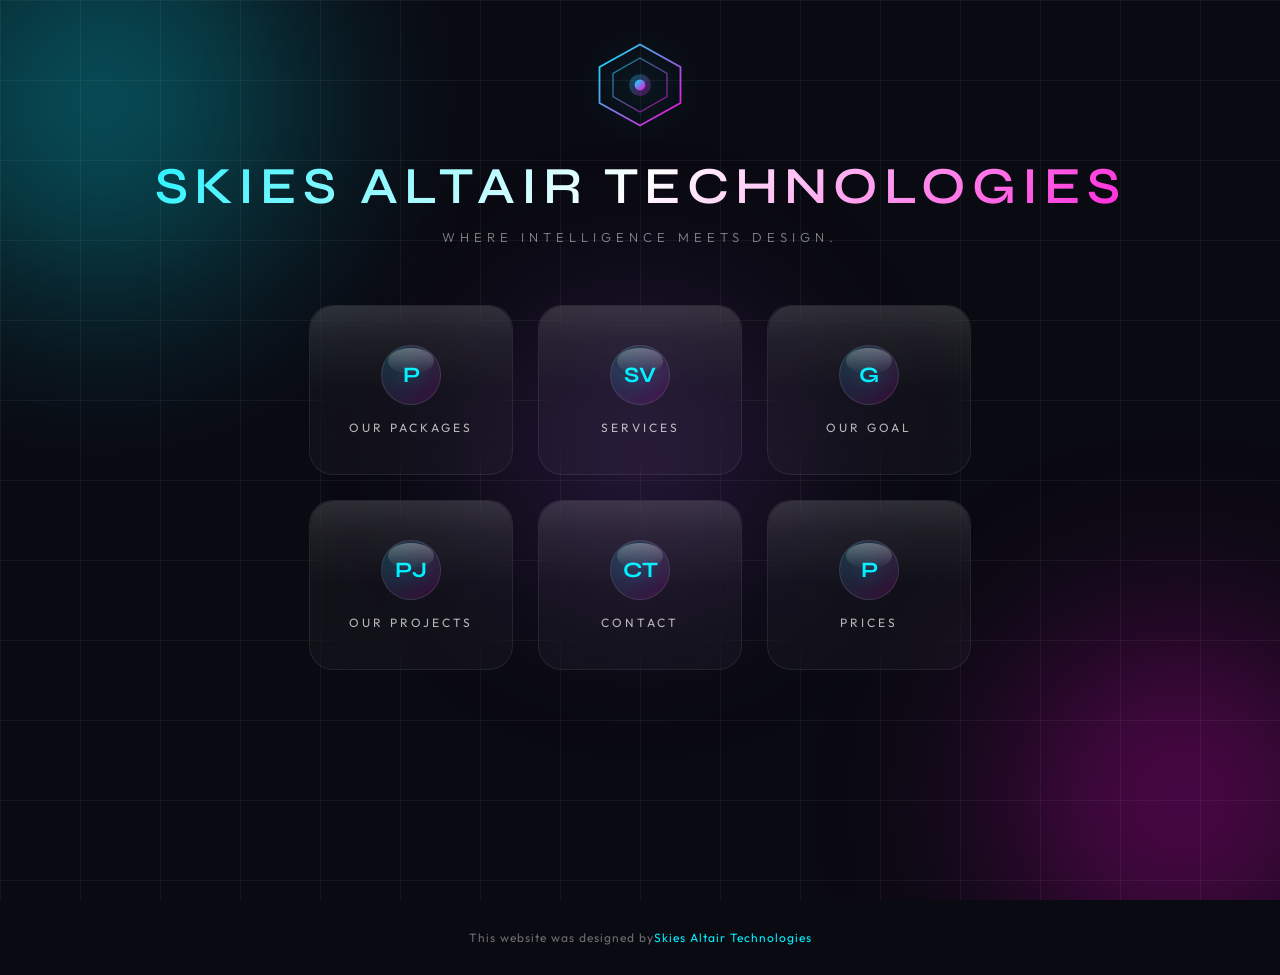
<file: index.html>
<!DOCTYPE html>
<html lang="en">

<head>
    <meta charset="UTF-8">
    <meta name="viewport" content="width=device-width, initial-scale=1.0">
    <title>Skies Altair Technologies</title>
    <link rel="preconnect" href="https://fonts.googleapis.com">
    <link rel="preconnect" href="https://fonts.gstatic.com" crossorigin>
    <link
        href="https://fonts.googleapis.com/css2?family=Outfit:wght@200;300;400;500;600&family=Syne:wght@400;500;600;700&display=swap"
        rel="stylesheet">
    <link rel="stylesheet" href="skies.css">



    <style>
        /* ===== PAGE BACKGROUND ===== */


        /* ===== SECTION WRAPPER ===== */
        .packages-section {
            padding: 80px 20px;
            text-align: center;
            color: white;
        }

        .packages-section h1 {
            font-size: 40px;
            margin-bottom: 50px;
        }

        /* ===== FLEX CONTAINER ===== */
        .packages-container {
            display: flex;
            justify-content: center;
            gap: 40px;
            flex-wrap: wrap;
        }

        /* ===== GLASS CARD DESIGN ===== */
        .package-card {
            width: 320px;
            padding: 35px;
            border-radius: 20px;

            /* Glass Effect */
            background: rgba(255, 255, 255, 0.08);
            backdrop-filter: blur(15px);
            -webkit-backdrop-filter: blur(15px);

            border: 1px solid rgba(255, 255, 255, 0.2);
            box-shadow: 0 15px 35px rgba(0, 0, 0, 0.3);

            color: white;
            transition: 0.4s ease;
        }

        .package-card:hover {
            transform: translateY(-12px);
            box-shadow: 0 20px 45px rgba(0, 0, 0, 0.5);
        }

        /* Highlight Premium */
        .premium {
            border: 2px solid #c084fc;
        }

        /* Title */
        .package-title {
            font-size: 22px;
            font-weight: bold;
            margin-bottom: 20px;
        }

        /* Service List */
        .package-card ul {
            list-style: none;
            padding: 0;
        }

        .package-card ul li {
            padding: 10px 0;
            border-bottom: 1px solid rgba(255, 255, 255, 0.2);
            font-size: 15px;
        }

        .package-card ul li:last-child {
            border-bottom: none;
        }

        /* Description */
        .package-description {
            margin-top: 20px;
            font-size: 14px;
            opacity: 0.9;
        }

        /* Button */
        .package-btn {
            display: inline-block;
            margin-top: 25px;
            padding: 12px 25px;
            background: white;
            color: #48176F;
            border-radius: 30px;
            text-decoration: none;
            font-weight: bold;
            transition: 0.3s ease;
        }

        .package-btn:hover {
            background: #e9d5ff;
        }

        .email-btn {
            display: inline-flex;
            align-items: center;
            justify-content: center;
            gap: 10px;
            width: 100%;
            padding: 14px 0;
            background: linear-gradient(135deg, #ff5acd, #7a2cff);
            color: #ffffff;
            font-size: 16px;
            font-weight: 600;
            border-radius: 30px;
            text-decoration: none;
            border: none;
            cursor: pointer;
            transition: all 0.3s ease;
            box-shadow: 0 8px 20px rgba(122, 44, 255, 0.35);
        }

        .email-btn:hover {
            transform: translateY(-2px);
            box-shadow: 0 12px 26px rgba(122, 44, 255, 0.55);
            background: linear-gradient(135deg, #7a2cff, #ff5acd);
        }

        .email-btn:active {
            transform: translateY(0);
            box-shadow: 0 6px 14px rgba(122, 44, 255, 0.4);
        }
    </style>


    <!-- WhatsApp Button -->


    <style>
        .whatsapp-btn {
            display: inline-flex;
            align-items: center;
            gap: 10px;
            background-color: #25D366;
            /* WhatsApp green */
            color: #ffffff;
            padding: 14px 24px;
            border-radius: 50px;
            font-size: 16px;
            font-weight: 600;
            text-decoration: none;
            box-shadow: 0 6px 15px rgba(37, 211, 102, 0.4);
            transition: transform 0.2s ease, box-shadow 0.2s ease;
        }

        .whatsapp-btn:hover {
            transform: translateY(-2px);
            box-shadow: 0 10px 22px rgba(37, 211, 102, 0.55);
        }
    </style>


</head>

<body>
    <!-- Loading Screen -->
    <div class="loading-screen" id="loadingScreen">
        <div class="loader-ring"></div>
        <div class="loading-text">Skies Altair Technologies loading...</div>
    </div>

    <!-- Ambient Background -->
    <div class="ambient-bg">
        <div class="orb orb-1"></div>
        <div class="orb orb-2"></div>
        <div class="orb orb-3"></div>
    </div>

    <!-- Grid Overlay -->
    <div class="grid-overlay"></div>

    <!-- Main Container -->
    <div class="container">
        <!-- Header -->
        <div class="header" id="mainHeader">
            <div class="logo">
                <svg viewBox="0 0 100 100" xmlns="http://www.w3.org/2000/svg">
                    <defs>
                        <linearGradient id="logoGradient" x1="0%" y1="0%" x2="100%" y2="100%">
                            <stop offset="0%" style="stop-color:#00f0ff" />
                            <stop offset="100%" style="stop-color:#ff00d4" />
                        </linearGradient>
                    </defs>
                    <polygon points="50,5 95,30 95,70 50,95 5,70 5,30" fill="none" stroke="url(#logoGradient)"
                        stroke-width="2" />
                    <polygon points="50,20 80,37 80,63 50,80 20,63 20,37" fill="none" stroke="url(#logoGradient)"
                        stroke-width="1.5" opacity="0.6" />
                    <circle cx="50" cy="50" r="12" fill="url(#logoGradient)" opacity="0.3" />
                    <circle cx="50" cy="50" r="6" fill="url(#logoGradient)" />
                </svg>
            </div>
            <h1 class="brand-name">Skies Altair Technologies</h1>
            <p class="tagline">Where Intelligence Meets Design.</p>
        </div>

        <!-- Menu Grid -->
        <div class="menu-grid" id="menuGrid">
            <div class="menu-item initial-load" data-section="gallery">
                <div class="menu-badge">P</div>
                <div class="menu-title">Our Packages</div>
            </div>
            <div class="menu-item initial-load" data-section="services">
                <div class="menu-badge">SV</div>
                <div class="menu-title">Services</div>
            </div>
            <div class="menu-item initial-load" data-section="testimonials">
                <div class="menu-badge">G</div>
                <div class="menu-title">Our Goal</div>
            </div>
            <div class="menu-item initial-load" data-section="about">
                <div class="menu-badge">PJ</div>
                <div class="menu-title">Our Projects</div>
            </div>
            <div class="menu-item initial-load" data-section="contact">
                <div class="menu-badge">CT</div>
                <div class="menu-title">Contact</div>
            </div>
            <div class="menu-item initial-load" data-section="introduction">
                <div class="menu-badge">P</div>
                <div class="menu-title">Prices</div>
            </div>
        </div>

        <!-- Content Sections -->
        <div id="contentArea">
            <!-- Introduction Section -->
            <div class="content-section" id="introduction">
                <div class="section-header-small">
                    <div class="small-logo">
                        <svg viewBox="0 0 100 100" xmlns="http://www.w3.org/2000/svg">
                            <defs>
                                <linearGradient id="smallLogoGrad" x1="0%" y1="0%" x2="100%" y2="100%">
                                    <stop offset="0%" style="stop-color:#00f0ff" />
                                    <stop offset="100%" style="stop-color:#ff00d4" />
                                </linearGradient>
                            </defs>
                            <polygon points="50,10 85,32 85,68 50,90 15,68 15,32" fill="none"
                                stroke="url(#smallLogoGrad)" stroke-width="3" />
                            <circle cx="50" cy="50" r="10" fill="url(#smallLogoGrad)" />
                        </svg>
                    </div>
                    <div class="small-brand">
                        <h3>Skies Altair Technology</h3>
                        <p>Where Intelligence Meets Design.</p>
                    </div>
                </div>
                <button class="back-btn" onclick="backToMenu()">← Back to Menu</button>

                <!-- Hero Banner -->

                <br>
                <!-- Metrics Strip -->
                <div class="intro-metrics">
                    <div class="metric-item">
                        <span class="metric-value" data-target="200 ">0</span>
                        <span class="metric-label">Projects Delivered</span>
                    </div>
                    <div class="metric-divider"></div>
                    <div class="metric-item">
                        <span class="metric-value" data-target="98">0</span>
                        <span class="metric-suffix">%</span>
                        <span class="metric-label">Client Retention</span>
                    </div>
                    <div class="metric-divider"></div>
                    <div class="metric-item">
                        <span class="metric-value" data-target="3">0</span>
                        <span class="metric-label">Skies Main Projects</span>
                    </div>
                    <div class="metric-divider"></div>
                    <div class="metric-item">
                        <span class="metric-value">24/7</span>
                        <span class="metric-label">Global Support</span>
                    </div>
                </div>

                <!-- Core Values -->
                <div class="intro-values">
                    <div class="value-card">
                        <div class="value-number">01</div>
                        <h3>AI-Powered Website</h3>
                        <p>
                            R10,000: Basic AI features such as a smart chatbot, standard design, and essential pages
                            <br>
                            R11,000: Advanced personalization, smart search, and enhanced UI/UX design <br>
                            R12,000: Full AI integration including analytics, recommendations, custom AI training, and
                            automation <br> <br>

                            This pricing ensures scalability, performance, and long-term value while delivering a
                            modern, intelligent website tailored to your business needs.
                        </p>
                    </div>
                    <div class="value-card">
                        <div class="value-number">02</div>
                        <h3>Web Application</h3>
                        <p>
                            R8,000: Basic web application with essential features, standard UI design, and core
                            functionality <br>
                            R9,000: Enhanced functionality including user authentication, database integration, and
                            improved UI/UX <br>
                            R10,000: Advanced web application with custom features, API integrations, higher security,
                            and scalability support <br> <br>

                            This pricing reflects development time, technical expertise, security implementation, and
                            long-term maintainability, ensuring your web application is reliable, efficient, and ready
                            to grow with your business. </p>
                    </div>
                    <div class="value-card">
                        <div class="value-number">03</div>
                        <h3>E-Commerce Website</h3>
                        <p>Pricing: R6,500 – R9,000 <br>

                            The cost of an e-commerce website varies depending on the number of products, level of
                            customization, and advanced functionality required. Our pricing ranges from R6,500 to R9,000
                            to accommodate businesses of different sizes and needs. <br>

                            R6,500: Basic e-commerce website with limited products, standard design, and essential
                            checkout features <br>

                            R7,500: Medium-sized store with improved UI/UX, payment gateway integration, and product
                            management tools <br>

                            R9,000: Advanced e-commerce platform with custom design, multiple payment methods, inventory
                            management, and enhanced security <br> <br>

                            The price difference reflects product volume, payment integrations, security requirements,
                            and customization level, ensuring a reliable, scalable, and user-friendly online store
                            tailored to your business goals. </p>
                    </div>

                    <div class="value-card">
                        <div class="value-number">04</div>
                        <h3>Content Website</h3>
                        <p>Pricing: R5,000 – R7,500

                            The price of a content website varies based on the number of pages, level of design
                            customization, and SEO optimization required. Our pricing ranges from R5,000 to R7,500 to
                            provide flexible options for different content needs and budgets. <br>

                            R5,000: Basic content website with a standard design, essential pages, and simple content
                            structure <br>
                            R6,500: Enhanced design with improved SEO setup, better layout customization, and
                            performance optimization <br>
                            R7,500: Advanced content website with custom design, multiple content sections, enhanced
                            SEO, and scalability support <br> <br>

                            The price difference reflects content volume, SEO implementation, design complexity, and
                            long-term maintainability, ensuring your website remains fast, engaging, and ready to grow
                            with your audience. </p>
                    </div>

                    <div class="value-card">
                        <div class="value-number">05</div>
                        <h3>Personal Brand Website</h3>
                        <p>Price Range: R4,000 – R6,000 <br> <br>

                            The price depends on the complexity of the website, the number of pages or sections, custom
                            design elements, portfolio integration, SEO optimization, and social media or contact system
                            integration. Simple personal brand websites with standard templates fall at the lower end,
                            while fully customized, interactive websites with advanced features are priced higher. <br>
                            <br>

                        <h4>Key Features of Our Personal Brand Websites</h4> <br>

                        <p> Unique Personal Identity Design – Custom layouts that reflect your personality and brand
                            <br>
                            Professional Portfolio Showcase – Display your work, achievements, and experience <br>
                            Strong About & Story Section – Clearly communicate who you are and what you do <br>
                            SEO & Online Visibility Optimized – Helps people find you easily online
                            Mobile-Responsive & Fast – Looks great and performs well on all devices <br>
                            Contact & Social Media Integration – Makes it easy for people to connect with you
                        </p>
                        </p>
                    </div>

                    <div class="value-card">
                        <div class="value-number">06</div>
                        <h3>Company Website</h3>
                        <p>Pricing: R3,000 – R4,500 <br> <br>

                            The pricing of a company website depends on the level of design, content structure, and
                            functionality required. Our company website packages range from R3,000 to R4,500, making
                            them affordable while still maintaining professional quality. <br>

                            R3,000: Basic company website with essential pages, clean layout, and standard branding <br>
                            R3,800: Enhanced design with improved layout, better user experience, and contact form
                            integration <br>
                            R4,500: Fully polished company website with custom styling, responsive optimization, and
                            basic SEO setup <br> <br>

                            The price difference reflects the level of customization, number of pages, design quality,
                            and optimization required to ensure the website effectively represents the business and
                            supports its growth.</p>
                    </div>
                </div>

                <!-- Tech Stack Preview -->

                <div class="intro-tech">
                    <p class="tech-label">
                        <a href="https://wa.me/27743311202" target="_blank" class="whatsapp-link">
                            Contat us on WhatsApp for a free consultation.
                        </a>
                    </p>
                    <div class="tech-marquee">
                        <div class="tech-track">
                            <span class="tech-item">AI-Powered Website Development</span>
                            <span class="tech-item">Web Application Development</span>
                            <span class="tech-item">E-Commerce Website Development</span>
                            <span class="tech-item">Corporate & Personal Website Development</span>
                            <span class="tech-item">Managed Cloud Hosting Solutions</span>
                            <span class="tech-item">Shared & Cloud Hosting</span>
                            <span class="tech-item">Dedicated Server Solutions</span>
                            <span class="tech-item">AI Chatbot & Automation Systems</span>
                            <span class="tech-item">Contact & Lead Management Systems</span>
                            <span class="tech-item">Social Media Integration</span>
                            <span class="tech-item">Graphic & Creative Design</span>
                            <span class="tech-item">Logo & Brand Identity Design</span>
                        </div>
                    </div>
                </div>
            </div>

            <!-- Services Section -->
            <div class="content-section" id="services">
                <div class="section-header-small">
                    <div class="small-logo">
                        <svg viewBox="0 0 100 100" xmlns="http://www.w3.org/2000/svg">
                            <defs>
                                <linearGradient id="smallLogoGrad2" x1="0%" y1="0%" x2="100%" y2="100%">
                                    <stop offset="0%" style="stop-color:#00f0ff" />
                                    <stop offset="100%" style="stop-color:#ff00d4" />
                                </linearGradient>
                            </defs>
                            <polygon points="50,10 85,32 85,68 50,90 15,68 15,32" fill="none"
                                stroke="url(#smallLogoGrad2)" stroke-width="3" />
                            <circle cx="50" cy="50" r="10" fill="url(#smallLogoGrad2)" />
                        </svg>
                    </div>
                    <div class="small-brand">
                        <h3>Skies Altair Technologies</h3>
                        <p>Where Intelligence Meets Design.</p>
                    </div>
                </div>
                <button class="back-btn" onclick="backToMenu()">← Back to Menu</button>

                <div class="section-header">
                    <h2 class="section-title">Our Services</h2>
                    <p class="section-subtitle">Where Intelligence Meets Design.</p>
                </div>

                <div class="tabs-container">
                    <div class="tab-buttons">
                        <button class="tab-btn active" onclick="switchTab(this, 'development')">Website Development
                            Services</button>
                        <button class="tab-btn" onclick="switchTab(this, 'design')">Hosting & Cloud Solutions</button>
                        <button class="tab-btn" onclick="switchTab(this, 'consulting')">AI & Website
                            Integrations</button>
                        <button class="tab-btn" onclick="switchTab(this, 'support')">Branding & Creative Design</button>
                    </div>

                    <div class="tab-content">
                        <div class="tab-pane active" id="development">
                            <div class="services-list">
                                <div class="service-row">
                                    <div class="service-row-icon">
                                        <img src="images/web.avif" alt="AI Development">
                                    </div>
                                    <div class="service-row-content">
                                        <h4>Landing Page Website</h4>
                                        <p>A single-page website designed to promote a specific product, service, or
                                            campaign and drive conversions.</p>
                                    </div>
                                    <div class="service-row-arrow">→</div>
                                </div>


                                <div class="service-row">
                                    <div class="service-row-icon">
                                        <img src="images/web2.avif" alt="AI Development">
                                    </div>
                                    <div class="service-row-content">
                                        <h4>Company Website</h4>
                                        <p>A business website that presents your services, mission, and contact details
                                            professionally.</p>
                                    </div>
                                    <div class="service-row-arrow">→</div>
                                </div>

                                <div class="service-row">
                                    <div class="service-row-icon">
                                        <img src="images/web3.avif" alt="AI Development">
                                    </div>
                                    <div class="service-row-content">
                                        <h4>Personal Brand Website</h4>
                                        <p>A professional site designed to showcase your skills, achievements, and
                                            personal identity online.</p>
                                    </div>
                                    <div class="service-row-arrow">→</div>
                                </div>

                                <div class="service-row">
                                    <div class="service-row-icon">
                                        <img src="images/web4.avif" alt="AI Development">
                                    </div>
                                    <div class="service-row-content">
                                        <h4>Content Website</h4>
                                        <p>A website focused on sharing valuable information such as blogs, news, or
                                            educational content.</p>
                                    </div>
                                    <div class="service-row-arrow">→</div>
                                </div>

                                <div class="service-row">
                                    <div class="service-row-icon">
                                        <img src="images/web5.avif" alt="AI Development">
                                    </div>
                                    <div class="service-row-content">
                                        <h4>E-Commerce Website</h4>
                                        <p>An online store where customers can browse products and make secure
                                            purchases.</p>
                                    </div>
                                    <div class="service-row-arrow">→</div>
                                </div>


                                <div class="service-row">
                                    <div class="service-row-icon">
                                        <img src="images/web6.webp" alt="AI Development">
                                    </div>
                                    <div class="service-row-content">
                                        <h4>Web Application</h4>
                                        <p>An interactive online system that allows users to perform specific tasks
                                            directly through a browser.</p>
                                    </div>
                                    <div class="service-row-arrow">→</div>
                                </div>


                                <div class="service-row">
                                    <div class="service-row-icon">
                                        <img src="images/graphic.webp" alt="AI Development">
                                    </div>
                                    <div class="service-row-content">
                                        <h4>AI-Powered Website</h4>
                                        <p>A smart website integrated with artificial intelligence to automate tasks and
                                            enhance user experience.</p>
                                    </div>
                                    <div class="service-row-arrow">→</div>
                                </div>


                                <!--host-->
                            </div>
                        </div>
                    </div>

                    <div class="tab-pane" id="design">
                        <div class="services-list">

                            <div class="service-row">
                                <div class="service-row-icon">
                                    <img src="images/host1.avif" alt="AI Development">
                                </div>
                                <div class="service-row-content">
                                    <h4>Premium Managed Cloud</h4>
                                    <p>A fully managed, high-performance cloud solution with maximum security, speed,
                                        and priority support.</p>
                                </div>
                                <div class="service-row-arrow">→</div>
                            </div>

                            <div class="service-row">
                                <div class="service-row-icon">
                                    <img src="images/host2.avif" alt="AI Development">
                                </div>
                                <div class="service-row-content">
                                    <h4>Advanced Managed Cloud</h4>
                                    <p>A powerful managed cloud service offering strong performance, security, and
                                        regular maintenance.</p>
                                </div>
                                <div class="service-row-arrow">→</div>
                            </div>

                            <div class="service-row">
                                <div class="service-row-icon">
                                    <img src="images/host3.avif" alt="UX/UI Design">
                                </div>
                                <div class="service-row-content">
                                    <h4>Standard Managed Cloud</h4>
                                    <p>A reliable managed cloud hosting option with essential support and performance
                                        features.</p>
                                </div>
                                <div class="service-row-arrow">→</div>
                            </div>
                            <div class="service-row">
                                <div class="service-row-icon">
                                    <img src="images/host4.avif" alt="Brand Identity">
                                </div>
                                <div class="service-row-content">
                                    <h4>Basic Managed Cloud</h4>
                                    <p>An affordable managed cloud solution covering core hosting and maintenance needs.
                                    </p>
                                </div>
                                <div class="service-row-arrow">→</div>
                            </div>

                            <div class="service-row">
                                <div class="service-row-icon">
                                    <img src="images/host5.avif" alt="AI Development">
                                </div>
                                <div class="service-row-content">
                                    <h4> Shared Hosting</h4>
                                    <p>Budget-friendly hosting where multiple websites share the same server resources.
                                    </p>
                                </div>
                                <div class="service-row-arrow">→</div>
                            </div>

                            <div class="service-row">
                                <div class="service-row-icon">
                                    <img src="images/host5.avif" alt="AI Development">
                                </div>
                                <div class="service-row-content">
                                    <h4> Shared Hosting</h4>
                                    <p>Budget-friendly hosting where multiple websites share the same server resources.
                                    </p>
                                </div>
                                <div class="service-row-arrow">→</div>
                            </div>
                        </div>
                    </div>

                    <div class="tab-content">
                        <div class="tab-pane" id="consulting">
                            <div class="services-list">
                                <div class="service-row">
                                    <div class="service-row-icon">
                                        <img src="images/ai.avif" alt="Digital Strategy">
                                    </div>
                                    <div class="service-row-content">
                                        <h4>🤖 Smart Chatbot Integration</h4>
                                        <p>We integrate intelligent chatbots that automatically respond to customer
                                            questions on your website.</p>
                                    </div>
                                    <div class="service-row-arrow">→</div>
                                </div>
                                <div class="service-row">
                                    <div class="service-row-icon">
                                        <img src="images/ai2.avif" alt="Technology Audit">
                                    </div>
                                    <div class="service-row-content">
                                        <h4>🤖 AI Chat Assistant Setup</h4>
                                        <p>Setup of an AI-powered assistant to handle customer support and improve
                                            engagement.</p>
                                    </div>
                                    <div class="service-row-arrow">→</div>
                                </div>

                                <div class="service-row">
                                    <div class="service-row-icon">
                                        <img src="images/ai3.webp" alt="AI Development">
                                    </div>
                                    <div class="service-row-content">
                                        <h4>🤖 Website Chat Automation</h4>
                                        <p>Automated messaging system that responds instantly to visitor inquiries.</p>
                                    </div>
                                    <div class="service-row-arrow">→</div>
                                </div>

                                <div class="service-row">
                                    <div class="service-row-icon">
                                        <img src="images/ai4.webp" alt="AI Development">
                                    </div>
                                    <div class="service-row-content">
                                        <h4>🤖 24/7 Customer Chat System</h4>
                                        <p>A round-the-clock chat solution that keeps your business available anytime.
                                        </p>
                                    </div>
                                    <div class="service-row-arrow">→</div>
                                </div>

                                <div class="service-row">
                                    <div class="service-row-icon">
                                        <img src="images/ai5.webp" alt="AI Development">
                                    </div>
                                    <div class="service-row-content">
                                        <h4>📩 Customer Contact Form Setup</h4>
                                        <p>Professional contact forms that allow customers to easily reach your
                                            business.</p>
                                    </div>
                                    <div class="service-row-arrow">→</div>
                                </div>

                                <div class="service-row">
                                    <div class="service-row-icon">
                                        <img src="images/ai6.webp" alt="AI Development">
                                    </div>
                                    <div class="service-row-content">
                                        <h4>📩 Lead Capture Form</h4>
                                        <p>Forms designed to collect customer details for marketing and follow-ups.</p>
                                    </div>
                                    <div class="service-row-arrow">→</div>
                                </div>

                                <div class="service-row">
                                    <div class="service-row-icon">
                                        <img src="images/ai7.webp" alt="AI Development">
                                    </div>
                                    <div class="service-row-content">
                                        <h4>📩 Enquiry Form Integration</h4>
                                        <p>Custom enquiry forms connected directly to your email or CRM system.</p>
                                    </div>
                                    <div class="service-row-arrow">→</div>
                                </div>

                                <div class="service-row">
                                    <div class="service-row-icon">
                                        <img src="images/ai8.webp" alt="AI Development">
                                    </div>
                                    <div class="service-row-content">
                                        <h4>📩 Website Contact System</h4>
                                        <p>A complete communication system for managing website messages efficiently.
                                        </p>
                                    </div>
                                    <div class="service-row-arrow">→</div>
                                </div>

                                <div class="service-row">
                                    <div class="service-row-icon">
                                        <img src="images/ai9.webp" alt="AI Development">
                                    </div>
                                    <div class="service-row-content">
                                        <h4>🔗 Social Media Integration</h4>
                                        <p>Connect your website directly to your social media platforms.</p>
                                    </div>
                                    <div class="service-row-arrow">→</div>
                                </div>

                                <div class="service-row">
                                    <div class="service-row-icon">
                                        <img src="images/ai10.webp" alt="AI Development">
                                    </div>
                                    <div class="service-row-content">
                                        <h4>🔗 Social Platform Connectivity</h4>
                                        <p>Seamless linking between your website and multiple social networks.</p>
                                    </div>
                                    <div class="service-row-arrow">→</div>
                                </div>

                                <div class="service-row">
                                    <div class="service-row-icon">
                                        <img src="images/ai3.webp" alt="AI Development">
                                    </div>
                                    <div class="service-row-content">
                                        <h4>🔗 Social Links Setup</h4>
                                        <p>Adding clickable social media icons to your website.</p>
                                    </div>
                                    <div class="service-row-arrow">→</div>
                                </div>

                                <div class="service-row">
                                    <div class="service-row-icon">
                                        <img src="images/ai4.webp" alt="AI Development">
                                    </div>
                                    <div class="service-row-content">
                                        <h4>🔗 Website Social Media Linking</h4>
                                        <p>Integrating social media buttons for easy sharing and engagement.</p>
                                    </div>
                                    <div class="service-row-arrow">→</div>
                                </div>

                                <!--add down here-->
                            </div>
                        </div>

                        <div class="tab-pane" id="support">
                            <div class="services-list">
                                <div class="service-row">
                                    <div class="service-row-icon">
                                        <img src="images/dz1.avif" alt="24/7 Support">
                                    </div>
                                    <div class="service-row-content">
                                        <h4>🎨 Creative Graphic Design</h4>
                                        <p>Custom-designed visuals that communicate your brand message clearly and
                                            creatively.</p>
                                    </div>
                                    <div class="service-row-arrow">→</div>
                                </div>


                                <div class="service-row">
                                    <div class="service-row-icon">
                                        <img src="images/dz2.avif" alt="Training">
                                    </div>
                                    <div class="service-row-content">
                                        <h4>🎨 Brand Visual Design</h4>
                                        <p>Professional visual identity elements that define and strengthen your brand
                                            image.</p>
                                    </div>
                                    <div class="service-row-arrow">→</div>
                                </div>


                                <div class="service-row">
                                    <div class="service-row-icon">
                                        <img src="images/dz3.avif" alt="AI Development">
                                    </div>
                                    <div class="service-row-content">
                                        <h4>🎨 Digital Graphics & Branding</h4>
                                        <p>High-quality digital designs tailored for websites, social media, and
                                            marketing campaigns.</p>
                                    </div>
                                    <div class="service-row-arrow">→</div>
                                </div>


                                <div class="service-row">
                                    <div class="service-row-icon">
                                        <img src="images/dz4.avif" alt="AI Development">
                                    </div>
                                    <div class="service-row-content">
                                        <h4>🎨 Professional Design Services</h4>
                                        <p>Expert design solutions crafted to give your business a polished and modern
                                            look.</p>
                                    </div>
                                    <div class="service-row-arrow">→</div>
                                </div>

                                <div class="service-row">
                                    <div class="service-row-icon">
                                        <img src="images/log.jpeg" alt="AI Development">
                                    </div>
                                    <div class="service-row-content">
                                        <h4>Logo Design</h4>
                                        <p>A unique and memorable logo that represents your business identity.</p>
                                    </div>
                                    <div class="service-row-arrow">→</div>
                                </div>

                                <div class="service-row">
                                    <div class="service-row-icon">
                                        <img src="images/dz5.webp" alt="AI Development">
                                    </div>
                                    <div class="service-row-content">
                                        <h4>Advertising Posters</h4>
                                        <p>(2–10 depending on package) – Eye-catching promotional posters designed to
                                            attract attention and drive engagement.</p>
                                    </div>
                                    <div class="service-row-arrow">→</div>
                                </div>
                                n
                                <div class="service-row">
                                    <div class="service-row-icon">
                                        <img src="images/dz1.avif" alt="AI Development">
                                    </div>
                                    <div class="service-row-content">
                                        <h4>Social Media Setup</h4>
                                        <p>Professional creation and configuration of your business social media
                                            profiles.</p>
                                    </div>
                                    <div class="service-row-arrow">→</div>
                                </div>

                            </div>
                        </div>
                    </div>
                </div>
            </div>

            <!-- Our Packages -->
            <div class="content-section" id="gallery">
                <div class="section-header-small">
                    <div class="small-logo">
                        <svg viewBox="0 0 100 100" xmlns="http://www.w3.org/2000/svg">
                            <defs>
                                <linearGradient id="smallLogoGrad3" x1="0%" y1="0%" x2="100%" y2="100%">
                                    <stop offset="0%" style="stop-color:#00f0ff" />
                                    <stop offset="100%" style="stop-color:#ff00d4" />
                                </linearGradient>
                            </defs>
                            <polygon points="50,10 85,32 85,68 50,90 15,68 15,32" fill="none"
                                stroke="url(#smallLogoGrad3)" stroke-width="3" />
                            <circle cx="50" cy="50" r="10" fill="url(#smallLogoGrad3)" />
                        </svg>
                    </div>
                    <div class="small-brand">
                        <h3>Skies Altair Technologies</h3>
                        <p>Where Intelligence Meets Design.</p>
                    </div>
                </div>
                <button class="back-btn" onclick="backToMenu()">← Back to Menu</button>

                <div class="section-header">
                    <h2 class="section-title">Our Packages</h2>
                    <p class="section-subtitle">Explore our packages and find the perfect fit for your needs.</p>
                </div>

                <div class="filter-buttons">
                    <button class="filter-btn active" onclick="filterGallery('all', this)">All</button>

                </div>

                <div class="packages-container">

                    <!-- Premium Package -->
                    <div class="package-card premium">
                        <div class="package-title">🏆 Package 1 – Premium</div>
                        <ul>
                            <li>✔ Website Development</li>
                            <li>✔ Logo Design</li>
                            <li>✔ SEO Optimization</li>
                            <li>✔ 10 Advertising Posters</li>
                            <li>✔ Social Media Setup</li>
                            <li>✔ Chatbot Installation</li>
                            <li>✔ Contact Form + WhatsApp Button</li>
                        </ul>
                        <p class="package-description">
                            👉 Best for businesses that want everything done professionally.
                        </p>
                        <a href="form.html" class="package-btn">Get Started</a>
                    </div>

                    <!-- Professional Package -->
                    <div class="package-card">
                        <div class="package-title">⭐ Package 2 – Professional</div>
                        <ul>
                            <li>✔ Website Development</li>
                            <li>✔ Logo Design</li>
                            <li>✔ SEO Optimization</li>
                            <li>✔ 6 Advertising Posters</li>
                            <li>✔ Social Media Setup</li>
                            <li>✔ Hosting Setup</li>
                            <li>✔ Contact Form</li>
                        </ul>
                        <p class="package-description">
                            👉 Ideal for growing businesses that don’t need a chatbot yet.
                        </p>
                        <a href="form.html" class="package-btn">Choose Plan</a>
                    </div>

                    <!-- Standard Package -->
                    <div class="package-card">
                        <div class="package-title">🔹 Package 3 – Standard</div>
                        <ul>
                            <li>✔ Website Development</li>
                            <li>✔ Logo Design</li>
                            <li>✔ Contact Details Page</li>
                            <li>✔ Hosting Setup</li>
                            <li>✔ 2 Advertising Posters</li>
                            <li>✔ Mobile-friendly Design</li>
                        </ul>
                        <p class="package-description">
                            👉 Good for small businesses getting online.
                        </p>
                        <a href="form.html" class="package-btn">Select Plan</a>
                    </div>
                </div>
            </div>

            <!-- Our story -->
            <div class="content-section" id="testimonials">
                <div class="section-header-small">
                    <div class="small-logo">
                        <svg viewBox="0 0 100 100" xmlns="http://www.w3.org/2000/svg">
                            <defs>
                                <linearGradient id="smallLogoGrad4" x1="0%" y1="0%" x2="100%" y2="100%">
                                    <stop offset="0%" style="stop-color:#00f0ff" />
                                    <stop offset="100%" style="stop-color:#ff00d4" />
                                </linearGradient>
                            </defs>
                            <polygon points="50,10 85,32 85,68 50,90 15,68 15,32" fill="none"
                                stroke="url(#smallLogoGrad4)" stroke-width="3" />
                            <circle cx="50" cy="50" r="10" fill="url(#smallLogoGrad4)" />
                        </svg>
                    </div>
                    <div class="small-brand">
                        <h3>Skies Altair Technologies</h3>
                        <p>Where Intelligence Meets Design.</p>
                    </div>
                </div>
                <button class="back-btn" onclick="backToMenu()">← Back to Menu</button>

                <div class="section-header">
                    <h2 class="section-title">Client Stories</h2>
                    <p class="section-subtitle">What our clients say about us</p>
                </div>

                <div class="testimonials-grid">
                    <div class="testimonial-card">
                        <p class="testimonial-text">Our clients are bold thinkers and action-takers who are not afraid
                            to invest in their dreams. They come to us with strong ideas and big goals, looking for a
                            digital presence that matches their ambition. We help turn their vision into powerful online
                            platforms that reflect confidence, professionalism, and growth
                        </p>
                        <div class="testimonial-author">
                            <div class="author-avatar">
                                <img src="images/Skies_Altair_LOGO.png" alt="Client 1">
                            </div>
                            <div class="author-info">
                                <h5>Visionary Entrepreneurs</h5>
                            </div>
                        </div>
                    </div>
                    <div class="testimonial-card">
                        <p class="testimonial-text">Our clients include small and medium-sized businesses that are
                            expanding and looking to strengthen their online presence. Whether they need branding,
                            automation, hosting, or a complete website solution, we provide structured and scalable
                            services that support their continued growth and long-term success.</p>
                        <div class="testimonial-author">
                            <div class="author-avatar">
                                <img src="images/Skies_Altair_LOGO.png" alt="Client 2">
                            </div>
                            <div class="author-info">
                                <h5>Growing Businesses</h5>
                            </div>
                        </div>
                    </div>
                    <div class="testimonial-card">
                        <p class="testimonial-text">We collaborate with startups and innovators who are launching new
                            products and services into the market. They rely on us to create modern, mobile-friendly,
                            and results-driven digital platforms that help them attract customers, generate leads, and
                            build credibility from day one.</p>
                        <div class="testimonial-author">
                            <div class="author-avatar">
                                <img src="images/Skies_Altair_LOGO.png" alt="Client 3">
                            </div>
                            <div class="author-info">
                                <h5>Startups & Innovators</h5>
                            </div>
                        </div>
                    </div>
                    <div class="testimonial-card">
                        <p class="testimonial-text">We also support established companies seeking to upgrade, modernize,
                            or streamline their digital systems. From redesigning websites to integrating smart tools
                            and automation, we help them maintain a strong, competitive edge while improving efficiency
                            and customer experience.</p>
                        <div class="testimonial-author">
                            <div class="author-avatar">
                                <img src="images/Skies_Altair_LOGO.png" alt="Client 4">
                            </div>
                            <div class="author-info">
                                <h5>Established Companies</h5>

                            </div>
                        </div>
                    </div>
                </div>
            </div>


            <!-- Projects Section -->
            <div class="content-section" id="about">
                <div class="section-header-small">
                    <div class="small-logo">
                        <svg viewBox="0 0 100 100" xmlns="http://www.w3.org/2000/svg">
                            <defs>
                                <linearGradient id="smallLogoGrad5" x1="0%" y1="0%" x2="100%" y2="100%">
                                    <stop offset="0%" style="stop-color:#00f0ff" />
                                    <stop offset="100%" style="stop-color:#ff00d4" />
                                </linearGradient>
                            </defs>
                            <polygon points="50,10 85,32 85,68 50,90 15,68 15,32" fill="none"
                                stroke="url(#smallLogoGrad5)" stroke-width="3" />
                            <circle cx="50" cy="50" r="10" fill="url(#smallLogoGrad5)" />
                        </svg>
                    </div>
                    <div class="small-brand">
                        <h3>Skies Altair Technologies</h3>
                        <p>Where Intelligence Meets Design.</p>
                    </div>
                </div>
                <button class="back-btn" onclick="backToMenu()">← Back to Menu</button>

                <div class="section-header">
                    <h2 class="section-title">Our Projects</h2>
                    <p class="section-subtitle">
                        Some of the websites and applications we have designed.
                    </p>
                </div>

                <div class="projects-grid">



                    <!-- Project 1 -->
                    <div class="project-card">

                        <div class="project-content">

                            <h3> SkyLends Investments</h3>

                            <p>
                                A full-stack lending platform developed using Python (Flask) for the backend, with a
                                responsive and user-friendly frontend for managing loan applications.
                            </p>

                            <a href="https://skylends.onrender.com" target="_blank" class="project-btn">
                                Visit Website →
                            </a>

                        </div>

                    </div>

                    <!-- Project 2 -->
                    <div class="project-card">


                        <div class="project-content">
                            <h3>Luo Healthy Centre</h3>

                            <p>
                                Professional healthcare website for body scanning,
                                wellness services and WhatsApp appointments.
                            </p>

                            <a href="https://luo-raeg.onrender.com" target="_blank" class="project-btn">
                                Visit Website →
                            </a>
                        </div>
                    </div>


                    <!-- Project 3 -->
                    <div class="project-card">

                        <div class="project-content">

                            <h3>Serene Mining</h3>

                            <p>
                                Mining and maintenance company website designed
                                for industrial clients.
                            </p>

                            <a href="https://serene-thch.onrender.com" target="_blank" class="project-btn">
                                Visit Website →
                            </a>

                        </div>

                    </div>

                    <!-- Project 4 -->
                    <div class="project-card">

                        <div class="project-content">

                            <h3>SAMK Gutters</h3>

                            <p>
                                Reliable gutter installations, waterproofing, roof repairs and steel structures built to
                                last.
                            </p>

                            <a href="https://samk.onrender.com" target="_blank" class="project-btn">
                                Visit Website →
                            </a>

                        </div>

                    </div>


                    <!-- Project 5 -->
                    <div class="project-card">

                        <div class="project-content">

                            <h3>APR Group Africa</h3>

                            <p>
                                Dynamic organization focused on elevating African enterprises through integrated media,
                                marketing, and talent recruitment solutions
                            </p>

                            <a href="http://www.aprgroupafrica.co.za" target="_blank" class="project-btn">
                                Visit Website →
                            </a>

                        </div>

                    </div>


                    <!-- Project 6 -->
                    <div class="project-card">

                        <div class="project-content">

                            <h3>NINE-0-NINE</h3>

                            <p>
                                This is a basic demo website for a company that sells safety products, this showcasing
                                their Gallary mainly and their products, it also has a contact form and for easy
                                communication with the company.
                            </p>

                            <a href="https://nine09-safety.onrender.com" target="_blank" class="project-btn">
                                Visit Demo website →
                            </a>

                        </div>

                    </div>

                </div>

            </div>
        </div>


        <!-- Contact Section -->
        <div class="content-section" id="contact">
            <div class="section-header-small">
                <div class="small-logo">
                    <svg viewBox="0 0 100 100" xmlns="http://www.w3.org/2000/svg">
                        <defs>
                            <linearGradient id="smallLogoGrad6" x1="0%" y1="0%" x2="100%" y2="100%">
                                <stop offset="0%" style="stop-color:#00f0ff" />
                                <stop offset="100%" style="stop-color:#ff00d4" />
                            </linearGradient>
                        </defs>
                        <polygon points="50,10 85,32 85,68 50,90 15,68 15,32" fill="none" stroke="url(#smallLogoGrad6)"
                            stroke-width="3" />
                        <circle cx="50" cy="50" r="10" fill="url(#smallLogoGrad6)" />
                    </svg>
                </div>
                <div class="small-brand">
                    <h3>Skies Altair Technologies</h3>
                    <p>Where Intelligence Meets Design.</p>
                </div>
            </div>
            <button class="back-btn" onclick="backToMenu()">← Back to Menu</button>

            <div class="section-header">
                <h2 class="section-title">Get in Touch</h2>
                <p class="section-subtitle">We’d love to hear from you! Fill out the form below and we’ll get back
                    to you as soon as possible.</p>
            </div>

            <div class="contact-grid">
                <div class="contact-form">
                    <div class="form-group">
                        <input type="text" placeholder="Your Name">
                    </div>
                    <div class="form-group">
                        <input type="email" placeholder="Your Email">
                    </div>
                    <div class="form-group">
                        <input type="text" placeholder="Subject">
                    </div>
                    <div class="form-group">
                        <textarea placeholder="Your Message"></textarea>
                    </div>

                    <a href="mailto:skiesaltairtechnologiesmain@hotmail.com?subject=Website Inquiry"
                        class="submit-btn email-btn">
                        ✉ Send Message
                    </a>

                </div>
                <div class="contact-info">
                    <div class="contact-item">
                        <div class="contact-icon">📍</div>
                        <div class="contact-details">
                            <h4>Location</h4>
                            <p>SOho lofts fourways sandton South Africa</p>
                        </div>
                    </div>
                    <div class="contact-item">
                        <div class="contact-icon">📧</div>
                        <div class="contact-details">
                            <h4>Email</h4>
                            <p>skiesaltairtechnologiesmain@hotmail.com </p>
                        </div>
                    </div>

                    <div class="contact-item">
                        <div class="contact-icon">📞</div>
                        <div class="contact-details">
                            <h4>Phone</h4>
                            <p>+27 74 331 1202 </p>
                        </div>
                    </div>
                    <!-- WhatsApp Button -->
                    <a href="https://wa.me/27743311202?text=Hello%20Skies%20Altair%2C%20I%20would%20like%20to%20enquire%20about%20your%20services."
                        target="_blank" class="whatsapp-contact-btn">

                        <div class="contact-icon">🟢</div>
                        <div class="contact-details">
                            <h4>Chat on WhatsApp</h4>
                            <p>Start Instant Conversation</p>
                        </div>

                    </a>
                </div>
            </div>
        </div>
    </div>

    <!-- Footer -->
    <footer class="footer" id="mainFooter">
        <p>This website was designed by<a
                href="https://skiesaltair.s3.eu-north-1.amazonaws.com/skies_altair_tech/Skies_altair.html"
                target="_blank">Skies
                Altair Technologies</a></p>
    </footer>
    </div>
    <script src="skies_tech.js"></script>

    <script src="//code.tidio.co/o2vdo1rjcqen1awdkzxgztzke5tgungf.js" async></script>

</body>

</html>
</file>
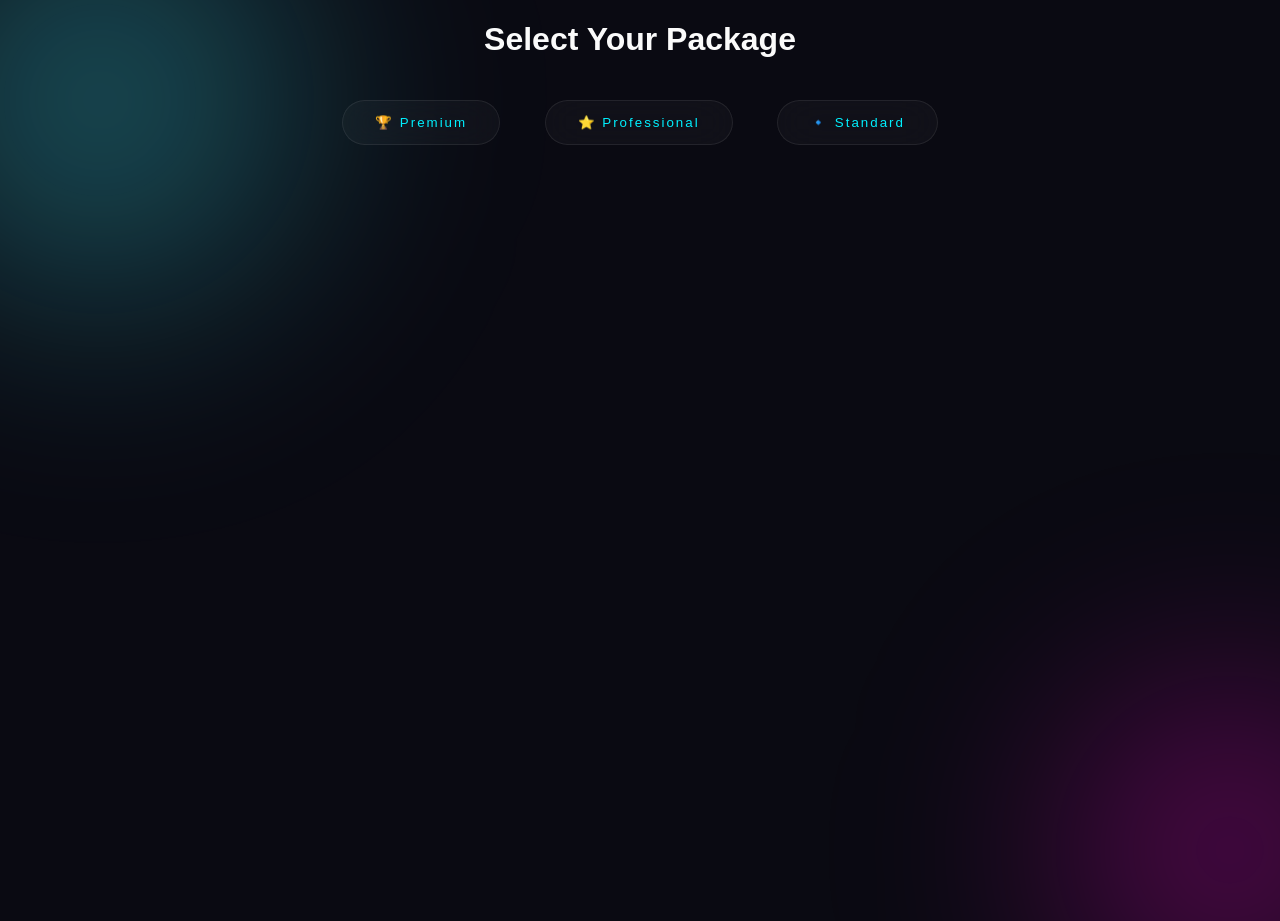
<file: form.html>
<!DOCTYPE html>
<html>

<head>
    <meta charset="UTF-8">
    <meta name="viewport" content="width=device-width, initial-scale=1.0">
    <title>Skies Altair Form</title>

    <style>
        /* Root Theme */
        :root {
            --primary: #00f0ff;
            --secondary: #ff00d4;
            --accent: #9d4edd;
            --dark-1: #0a0a12;
            --dark-2: #12121f;
            --glass-bg: rgba(255, 255, 255, 0.03);
            --glass-border: rgba(255, 255, 255, 0.08);
            --glow-cyan: lab(86.77% -41.49 -20.68 / 0.4);
        }

        body {
            margin: 0;
            font-family: 'Outfit', sans-serif;
            background: var(--dark-1);
            color: #fbfbfb;
            text-align: center;
            min-height: 100vh;
        }

        /* Ambient Glow Background */
        body::before {
            content: '';
            position: fixed;
            top: -200px;
            left: -200px;
            width: 600px;
            height: 600px;
            background: radial-gradient(circle, var(--glow-cyan) 0%, transparent 70%);
            filter: blur(100px);
            z-index: 0;
        }

        body::after {
            content: '';
            position: fixed;
            bottom: -200px;
            right: -200px;
            width: 500px;
            height: 500px;
            background: radial-gradient(circle, rgba(255, 0, 212, 0.4) 0%, transparent 70%);
            filter: blur(100px);
            z-index: 0;
        }

        /* Package Buttons */
        .package-btn {
            position: relative;
            z-index: 2;
            padding: 14px 32px;
            margin: 20px;
            background: var(--glass-bg);
            backdrop-filter: blur(20px);
            border: 1px solid var(--glass-border);
            border-radius: 50px;
            color: var(--primary);
            font-family: 'Syne', sans-serif;
            letter-spacing: 2px;
            cursor: pointer;
            transition: all 0.3s ease;
        }

        .package-btn:hover {
            background: rgba(0, 240, 255, 0.1);
            border-color: var(--primary);
            box-shadow: 0 0 25px var(--glow-cyan);
            transform: translateY(-3px);
        }

        /* Requirements Section */
        .requirements-section {
            display: none;
            position: relative;
            z-index: 2;
            max-width: 650px;
            margin: 60px auto;
            background: var(--glass-bg);
            backdrop-filter: blur(25px);
            border: 1px solid var(--glass-border);
            border-radius: 24px;
            padding: 40px;
            text-align: left;
            box-shadow: 0 20px 50px rgba(0, 0, 0, 0.4);
        }

        .requirements-section h2 {
            text-align: center;
            font-family: 'Syne', sans-serif;
            font-size: 28px;
            margin-bottom: 25px;
            background: linear-gradient(135deg, var(--primary), var(--secondary));
            -webkit-background-clip: text;
            -webkit-text-fill-color: transparent;
        }

        /* Inputs */
        input,
        select,
        textarea {
            width: 100%;
            padding: 16px 20px;
            margin: 12px 0;
            background: var(--glass-bg);
            backdrop-filter: blur(20px);
            border: 1px solid var(--glass-border);
            border-radius: 14px;
            color: lab(46.41% -24.68 -13.02);
            font-family: 'Outfit', sans-serif;
            font-size: 14px;
            transition: all 0.3s ease;
        }

        input::placeholder,
        textarea::placeholder {
            color: rgba(255, 255, 255, 0.4);
        }

        input:focus,
        select:focus,
        textarea:focus {
            outline: none;
            border-color: var(--primary);
            box-shadow: 0 0 20px var(--glow-cyan);
        }

        /* Submit Button */
        .submit-btn {
            margin-top: 20px;
            padding: 16px 40px;
            background: var(--glass-bg);
            border: 1px solid var(--primary);
            border-radius: 50px;
            color: var(--primary);
            font-family: 'Syne', sans-serif;
            letter-spacing: 2px;
            cursor: pointer;
            transition: all 0.3s ease;
        }

        .submit-btn:hover {
            background: rgba(0, 240, 255, 0.15);
            box-shadow: 0 0 30px var(--glow-cyan);
            transform: translateY(-3px);
        }
    </style>
</head>

<body>

    <h1>Select Your Package</h1>

    <button class="package-btn" onclick="showForm('Premium')">🏆 Premium</button>
    <button class="package-btn" onclick="showForm('Professional')">⭐ Professional</button>
    <button class="package-btn" onclick="showForm('Standard')">🔹 Standard</button>

    <!-- REQUIREMENTS FORM -->
    <div class="requirements-section" id="formSection">

        <h2>Project Requirements</h2>

        <form action="https://formsubmit.co/skiesaltairtechnologiesmain@hotmail.com" method="POST">

            <!-- Hidden settings -->
            <input type="hidden" name="_subject" value="New Website Package Request">
            <input type="hidden" name="_captcha" value="false">

            <!-- Auto Package -->
            <input type="hidden" name="Selected Package" id="packageField">

            <label>Full Name</label>
            <input type="text" name="Full Name" required>

            <label>Email Address</label>
            <input type="email" name="Email" required>

            <label>WhatsApp Number</label>
            <input type="text" name="WhatsApp Number" placeholder="+27..." required>

            <label>Website Type</label>
            <select name="Website Type" required>
                <option value="">Select Website Type</option>
                <option>AI-Powered Website</option>
                <option>Business Website</option>
                <option>E-Commerce Website</option>
                <option>Personal Brand Website</option>
                <option>Landing Page</option>
            </select>

            <label>Hosting Plan</label>
            <select name="Hosting Plan" required>
                <option value="">Select Hosting Plan</option>
                <option>Premium Managed Cloud</option>
                <option>Advanced Managed Cloud</option>
                <option>Standard Managed Cloud</option>
                <option>Basic Managed Cloud</option>
                <option>Shared Hosting</option>
                <option>Dedicated Server</option>
            </select>

            <label>Project Description</label>
            <textarea name="Requirements" rows="4" placeholder="Describe your website goals, features, colors, etc..."
                required></textarea>

            <input type="submit" value="Submit Request" class="submit-btn">

        </form>
    </div>

    <script>
        function showForm(packageName) {
            document.getElementById("formSection").style.display = "block";
            document.getElementById("packageField").value = packageName;

            // Scroll smoothly to form
            document.getElementById("formSection").scrollIntoView({
                behavior: "smooth"
            });
        }
    </script>

</body>

</html>
</file>
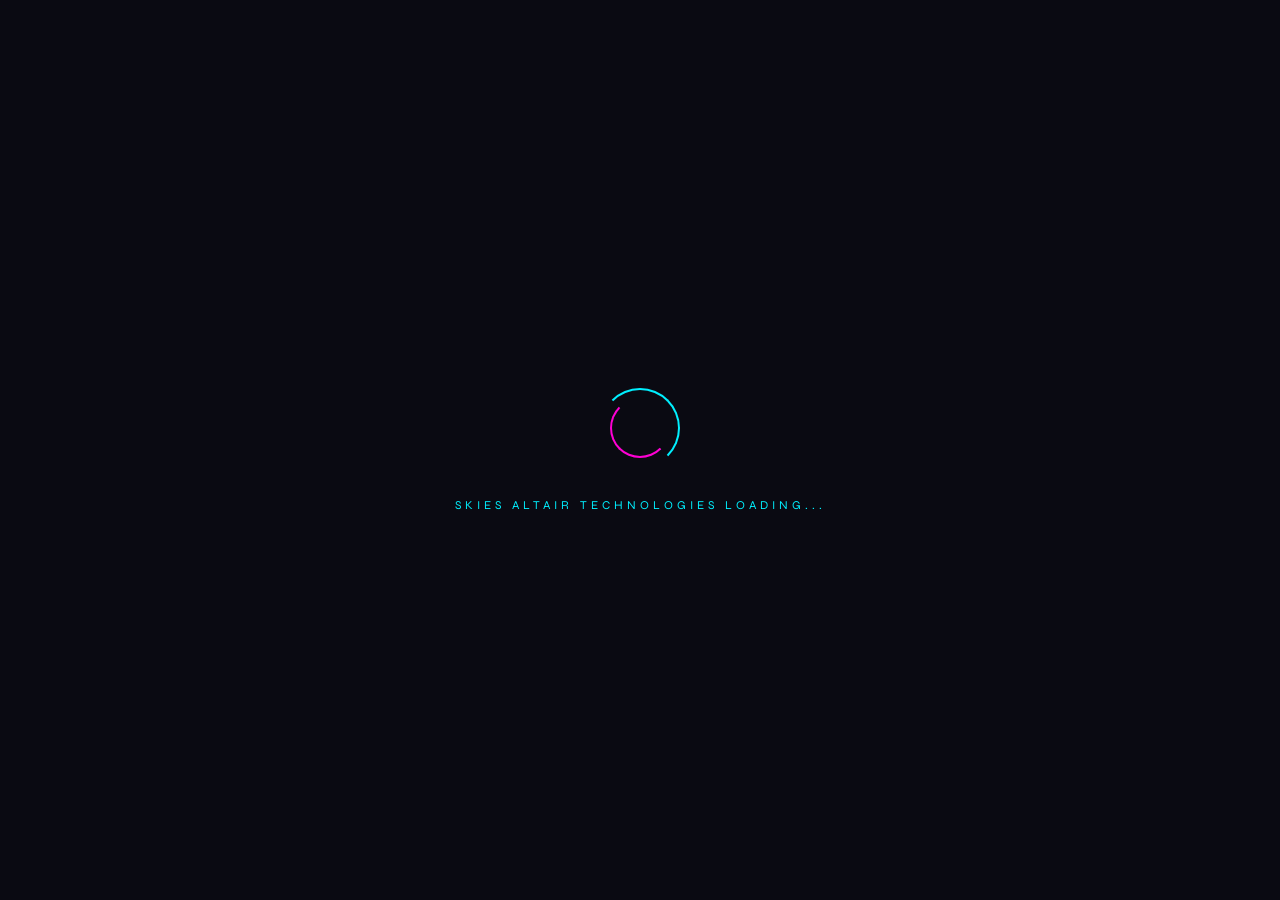
<file: Skies_altair.html>
<!DOCTYPE html>
<html lang="en">

<head>
    <meta charset="UTF-8">
    <meta name="viewport" content="width=device-width, initial-scale=1.0">
    <title>Skies Altair Technologies</title>
    <link rel="preconnect" href="https://fonts.googleapis.com">
    <link rel="preconnect" href="https://fonts.gstatic.com" crossorigin>
    <link
        href="https://fonts.googleapis.com/css2?family=Outfit:wght@200;300;400;500;600&family=Syne:wght@400;500;600;700&display=swap"
        rel="stylesheet">
    <link rel="stylesheet" href="skies.css">



    <style>
        /* ===== PAGE BACKGROUND ===== */


        /* ===== SECTION WRAPPER ===== */
        .packages-section {
            padding: 80px 20px;
            text-align: center;
            color: white;
        }

        .packages-section h1 {
            font-size: 40px;
            margin-bottom: 50px;
        }

        /* ===== FLEX CONTAINER ===== */
        .packages-container {
            display: flex;
            justify-content: center;
            gap: 40px;
            flex-wrap: wrap;
        }

        /* ===== GLASS CARD DESIGN ===== */
        .package-card {
            width: 320px;
            padding: 35px;
            border-radius: 20px;

            /* Glass Effect */
            background: rgba(255, 255, 255, 0.08);
            backdrop-filter: blur(15px);
            -webkit-backdrop-filter: blur(15px);

            border: 1px solid rgba(255, 255, 255, 0.2);
            box-shadow: 0 15px 35px rgba(0, 0, 0, 0.3);

            color: white;
            transition: 0.4s ease;
        }

        .package-card:hover {
            transform: translateY(-12px);
            box-shadow: 0 20px 45px rgba(0, 0, 0, 0.5);
        }

        /* Highlight Premium */
        .premium {
            border: 2px solid #c084fc;
        }

        /* Title */
        .package-title {
            font-size: 22px;
            font-weight: bold;
            margin-bottom: 20px;
        }

        /* Service List */
        .package-card ul {
            list-style: none;
            padding: 0;
        }

        .package-card ul li {
            padding: 10px 0;
            border-bottom: 1px solid rgba(255, 255, 255, 0.2);
            font-size: 15px;
        }

        .package-card ul li:last-child {
            border-bottom: none;
        }

        /* Description */
        .package-description {
            margin-top: 20px;
            font-size: 14px;
            opacity: 0.9;
        }

        /* Button */
        .package-btn {
            display: inline-block;
            margin-top: 25px;
            padding: 12px 25px;
            background: white;
            color: #48176F;
            border-radius: 30px;
            text-decoration: none;
            font-weight: bold;
            transition: 0.3s ease;
        }

        .package-btn:hover {
            background: #e9d5ff;
        }

        .email-btn {
            display: inline-flex;
            align-items: center;
            justify-content: center;
            gap: 10px;
            width: 100%;
            padding: 14px 0;
            background: linear-gradient(135deg, #ff5acd, #7a2cff);
            color: #ffffff;
            font-size: 16px;
            font-weight: 600;
            border-radius: 30px;
            text-decoration: none;
            border: none;
            cursor: pointer;
            transition: all 0.3s ease;
            box-shadow: 0 8px 20px rgba(122, 44, 255, 0.35);
        }

        .email-btn:hover {
            transform: translateY(-2px);
            box-shadow: 0 12px 26px rgba(122, 44, 255, 0.55);
            background: linear-gradient(135deg, #7a2cff, #ff5acd);
        }

        .email-btn:active {
            transform: translateY(0);
            box-shadow: 0 6px 14px rgba(122, 44, 255, 0.4);
        }
    </style>


    <!-- WhatsApp Button -->


    <style>
        .whatsapp-btn {
            display: inline-flex;
            align-items: center;
            gap: 10px;
            background-color: #25D366;
            /* WhatsApp green */
            color: #ffffff;
            padding: 14px 24px;
            border-radius: 50px;
            font-size: 16px;
            font-weight: 600;
            text-decoration: none;
            box-shadow: 0 6px 15px rgba(37, 211, 102, 0.4);
            transition: transform 0.2s ease, box-shadow 0.2s ease;
        }

        .whatsapp-btn:hover {
            transform: translateY(-2px);
            box-shadow: 0 10px 22px rgba(37, 211, 102, 0.55);
        }
    </style>


</head>

<body>
    <!-- Loading Screen -->
    <div class="loading-screen" id="loadingScreen">
        <div class="loader-ring"></div>
        <div class="loading-text">Skies Altair Technologies loading...</div>
    </div>

    <!-- Ambient Background -->
    <div class="ambient-bg">
        <div class="orb orb-1"></div>
        <div class="orb orb-2"></div>
        <div class="orb orb-3"></div>
    </div>

    <!-- Grid Overlay -->
    <div class="grid-overlay"></div>

    <!-- Main Container -->
    <div class="container">
        <!-- Header -->
        <div class="header" id="mainHeader">
            <div class="logo">
                <svg viewBox="0 0 100 100" xmlns="http://www.w3.org/2000/svg">
                    <defs>
                        <linearGradient id="logoGradient" x1="0%" y1="0%" x2="100%" y2="100%">
                            <stop offset="0%" style="stop-color:#00f0ff" />
                            <stop offset="100%" style="stop-color:#ff00d4" />
                        </linearGradient>
                    </defs>
                    <polygon points="50,5 95,30 95,70 50,95 5,70 5,30" fill="none" stroke="url(#logoGradient)"
                        stroke-width="2" />
                    <polygon points="50,20 80,37 80,63 50,80 20,63 20,37" fill="none" stroke="url(#logoGradient)"
                        stroke-width="1.5" opacity="0.6" />
                    <circle cx="50" cy="50" r="12" fill="url(#logoGradient)" opacity="0.3" />
                    <circle cx="50" cy="50" r="6" fill="url(#logoGradient)" />
                </svg>
            </div>
            <h1 class="brand-name">Skies Altair Technologies</h1>
            <p class="tagline">Where Intelligence Meets Design.</p>
        </div>

        <!-- Menu Grid -->
        <div class="menu-grid" id="menuGrid">
            <div class="menu-item initial-load" data-section="gallery">
                <div class="menu-badge">P</div>
                <div class="menu-title">Our Packages</div>
            </div>
            <div class="menu-item initial-load" data-section="services">
                <div class="menu-badge">SV</div>
                <div class="menu-title">Services</div>
            </div>
            <div class="menu-item initial-load" data-section="testimonials">
                <div class="menu-badge">G</div>
                <div class="menu-title">Our Goal</div>
            </div>
            <div class="menu-item initial-load" data-section="about">
                <div class="menu-badge">AB</div>
                <div class="menu-title">About</div>
            </div>
            <div class="menu-item initial-load" data-section="contact">
                <div class="menu-badge">CT</div>
                <div class="menu-title">Contact</div>
            </div>
            <div class="menu-item initial-load" data-section="introduction">
                <div class="menu-badge">P</div>
                <div class="menu-title">Prices</div>
            </div>
        </div>

        <!-- Content Sections -->
        <div id="contentArea">
            <!-- Introduction Section -->
            <div class="content-section" id="introduction">
                <div class="section-header-small">
                    <div class="small-logo">
                        <svg viewBox="0 0 100 100" xmlns="http://www.w3.org/2000/svg">
                            <defs>
                                <linearGradient id="smallLogoGrad" x1="0%" y1="0%" x2="100%" y2="100%">
                                    <stop offset="0%" style="stop-color:#00f0ff" />
                                    <stop offset="100%" style="stop-color:#ff00d4" />
                                </linearGradient>
                            </defs>
                            <polygon points="50,10 85,32 85,68 50,90 15,68 15,32" fill="none"
                                stroke="url(#smallLogoGrad)" stroke-width="3" />
                            <circle cx="50" cy="50" r="10" fill="url(#smallLogoGrad)" />
                        </svg>
                    </div>
                    <div class="small-brand">
                        <h3>Skies Altair Technology</h3>
                        <p>Where Intelligence Meets Design.</p>
                    </div>
                </div>
                <button class="back-btn" onclick="backToMenu()">← Back to Menu</button>

                <!-- Hero Banner -->

                <br>
                <!-- Metrics Strip -->
                <div class="intro-metrics">
                    <div class="metric-item">
                        <span class="metric-value" data-target="200">0</span>
                        <span class="metric-label">Projects Delivered</span>
                    </div>
                    <div class="metric-divider"></div>
                    <div class="metric-item">
                        <span class="metric-value" data-target="98">0</span>
                        <span class="metric-suffix">%</span>
                        <span class="metric-label">Client Retention</span>
                    </div>
                    <div class="metric-divider"></div>
                    <div class="metric-item">
                        <span class="metric-value" data-target="8">0</span>
                        <span class="metric-label">Industry Awards</span>
                    </div>
                    <div class="metric-divider"></div>
                    <div class="metric-item">
                        <span class="metric-value">24/7</span>
                        <span class="metric-label">Global Support</span>
                    </div>
                </div>

                <!-- Core Values -->
                <div class="intro-values">
                    <div class="value-card">
                        <div class="value-number">01</div>
                        <h3>AI-Powered Website</h3>
                        <p>
                            R10,000: Basic AI features such as a smart chatbot, standard design, and essential pages
                            <br>
                            R11,000: Advanced personalization, smart search, and enhanced UI/UX design <br>
                            R12,000: Full AI integration including analytics, recommendations, custom AI training, and
                            automation <br> <br>

                            This pricing ensures scalability, performance, and long-term value while delivering a
                            modern, intelligent website tailored to your business needs.
                        </p>
                    </div>
                    <div class="value-card">
                        <div class="value-number">02</div>
                        <h3>Web Application</h3>
                        <p>
                            R8,000: Basic web application with essential features, standard UI design, and core
                            functionality <br>
                            R9,000: Enhanced functionality including user authentication, database integration, and
                            improved UI/UX <br>
                            R10,000: Advanced web application with custom features, API integrations, higher security,
                            and scalability support <br> <br>

                            This pricing reflects development time, technical expertise, security implementation, and
                            long-term maintainability, ensuring your web application is reliable, efficient, and ready
                            to grow with your business. </p>
                    </div>
                    <div class="value-card">
                        <div class="value-number">03</div>
                        <h3>E-Commerce Website</h3>
                        <p>Pricing: R6,500 – R9,000 <br>

                            The cost of an e-commerce website varies depending on the number of products, level of
                            customization, and advanced functionality required. Our pricing ranges from R6,500 to R9,000
                            to accommodate businesses of different sizes and needs. <br>

                            R6,500: Basic e-commerce website with limited products, standard design, and essential
                            checkout features <br>

                            R7,500: Medium-sized store with improved UI/UX, payment gateway integration, and product
                            management tools <br>

                            R9,000: Advanced e-commerce platform with custom design, multiple payment methods, inventory
                            management, and enhanced security <br> <br>

                            The price difference reflects product volume, payment integrations, security requirements,
                            and customization level, ensuring a reliable, scalable, and user-friendly online store
                            tailored to your business goals. </p>
                    </div>

                    <div class="value-card">
                        <div class="value-number">04</div>
                        <h3>Content Website</h3>
                        <p>Pricing: R5,000 – R7,500

                            The price of a content website varies based on the number of pages, level of design
                            customization, and SEO optimization required. Our pricing ranges from R5,000 to R7,500 to
                            provide flexible options for different content needs and budgets. <br>

                            R5,000: Basic content website with a standard design, essential pages, and simple content
                            structure <br>
                            R6,500: Enhanced design with improved SEO setup, better layout customization, and
                            performance optimization <br>
                            R7,500: Advanced content website with custom design, multiple content sections, enhanced
                            SEO, and scalability support <br> <br>

                            The price difference reflects content volume, SEO implementation, design complexity, and
                            long-term maintainability, ensuring your website remains fast, engaging, and ready to grow
                            with your audience. </p>
                    </div>

                    <div class="value-card">
                        <div class="value-number">05</div>
                        <h3>Personal Brand Website</h3>
                        <p>Price Range: R4,000 – R6,000 <br> <br>

                            The price depends on the complexity of the website, the number of pages or sections, custom
                            design elements, portfolio integration, SEO optimization, and social media or contact system
                            integration. Simple personal brand websites with standard templates fall at the lower end,
                            while fully customized, interactive websites with advanced features are priced higher. <br>
                            <br>

                        <h4>Key Features of Our Personal Brand Websites</h4> <br>

                        <p> Unique Personal Identity Design – Custom layouts that reflect your personality and brand
                            <br>
                            Professional Portfolio Showcase – Display your work, achievements, and experience <br>
                            Strong About & Story Section – Clearly communicate who you are and what you do <br>
                            SEO & Online Visibility Optimized – Helps people find you easily online
                            Mobile-Responsive & Fast – Looks great and performs well on all devices <br>
                            Contact & Social Media Integration – Makes it easy for people to connect with you
                        </p>
                        </p>
                    </div>

                    <div class="value-card">
                        <div class="value-number">06</div>
                        <h3>Company Website</h3>
                        <p>Pricing: R3,000 – R4,500 <br> <br>

                            The pricing of a company website depends on the level of design, content structure, and
                            functionality required. Our company website packages range from R3,000 to R4,500, making
                            them affordable while still maintaining professional quality. <br>

                            R3,000: Basic company website with essential pages, clean layout, and standard branding <br>
                            R3,800: Enhanced design with improved layout, better user experience, and contact form
                            integration <br>
                            R4,500: Fully polished company website with custom styling, responsive optimization, and
                            basic SEO setup <br> <br>

                            The price difference reflects the level of customization, number of pages, design quality,
                            and optimization required to ensure the website effectively represents the business and
                            supports its growth.</p>
                    </div>
                </div>

                <!-- Tech Stack Preview -->
                <div class="intro-tech">
                    <p class="tech-label">Technology That Thinks. Design That Speaks</p>
                    <div class="tech-marquee">
                        <div class="tech-track">
                            <span class="tech-item">AI-Powered Website Development</span>
                            <span class="tech-item">Web Application Development</span>
                            <span class="tech-item">E-Commerce Website Development</span>
                            <span class="tech-item">Corporate & Personal Website Development</span>
                            <span class="tech-item">Managed Cloud Hosting Solutions</span>
                            <span class="tech-item">Shared & Cloud Hosting</span>
                            <span class="tech-item">Dedicated Server Solutions</span>
                            <span class="tech-item">AI Chatbot & Automation Systems</span>
                            <span class="tech-item">Contact & Lead Management Systems</span>
                            <span class="tech-item">Social Media Integration</span>
                            <span class="tech-item">Graphic & Creative Design</span>
                            <span class="tech-item">Logo & Brand Identity Design</span>
                        </div>
                    </div>
                </div>
            </div>

            <!-- Services Section -->
            <div class="content-section" id="services">
                <div class="section-header-small">
                    <div class="small-logo">
                        <svg viewBox="0 0 100 100" xmlns="http://www.w3.org/2000/svg">
                            <defs>
                                <linearGradient id="smallLogoGrad2" x1="0%" y1="0%" x2="100%" y2="100%">
                                    <stop offset="0%" style="stop-color:#00f0ff" />
                                    <stop offset="100%" style="stop-color:#ff00d4" />
                                </linearGradient>
                            </defs>
                            <polygon points="50,10 85,32 85,68 50,90 15,68 15,32" fill="none"
                                stroke="url(#smallLogoGrad2)" stroke-width="3" />
                            <circle cx="50" cy="50" r="10" fill="url(#smallLogoGrad2)" />
                        </svg>
                    </div>
                    <div class="small-brand">
                        <h3>Skies Altair Technologies</h3>
                        <p>Where Intelligence Meets Design.</p>
                    </div>
                </div>
                <button class="back-btn" onclick="backToMenu()">← Back to Menu</button>

                <div class="section-header">
                    <h2 class="section-title">Our Services</h2>
                    <p class="section-subtitle">Where Intelligence Meets Design.</p>
                </div>

                <div class="tabs-container">
                    <div class="tab-buttons">
                        <button class="tab-btn active" onclick="switchTab(this, 'development')">Website Development
                            Services</button>
                        <button class="tab-btn" onclick="switchTab(this, 'design')">Hosting & Cloud Solutions</button>
                        <button class="tab-btn" onclick="switchTab(this, 'consulting')">AI & Website
                            Integrations</button>
                        <button class="tab-btn" onclick="switchTab(this, 'support')">Branding & Creative Design</button>
                    </div>

                    <div class="tab-content">
                        <div class="tab-pane active" id="development">
                            <div class="services-list">
                                <div class="service-row">
                                    <div class="service-row-icon">
                                        <img src="images/web.avif" alt="AI Development">
                                    </div>
                                    <div class="service-row-content">
                                        <h4>Landing Page Website</h4>
                                        <p>A single-page website designed to promote a specific product, service, or
                                            campaign and drive conversions.</p>
                                    </div>
                                    <div class="service-row-arrow">→</div>
                                </div>


                                <div class="service-row">
                                    <div class="service-row-icon">
                                        <img src="images/web2.avif" alt="AI Development">
                                    </div>
                                    <div class="service-row-content">
                                        <h4>Company Website</h4>
                                        <p>A business website that presents your services, mission, and contact details
                                            professionally.</p>
                                    </div>
                                    <div class="service-row-arrow">→</div>
                                </div>

                                <div class="service-row">
                                    <div class="service-row-icon">
                                        <img src="images/web3.avif" alt="AI Development">
                                    </div>
                                    <div class="service-row-content">
                                        <h4>Personal Brand Website</h4>
                                        <p>A professional site designed to showcase your skills, achievements, and
                                            personal identity online.</p>
                                    </div>
                                    <div class="service-row-arrow">→</div>
                                </div>

                                <div class="service-row">
                                    <div class="service-row-icon">
                                        <img src="images/web4.avif" alt="AI Development">
                                    </div>
                                    <div class="service-row-content">
                                        <h4>Content Website</h4>
                                        <p>A website focused on sharing valuable information such as blogs, news, or
                                            educational content.</p>
                                    </div>
                                    <div class="service-row-arrow">→</div>
                                </div>

                                <div class="service-row">
                                    <div class="service-row-icon">
                                        <img src="images/web5.avif" alt="AI Development">
                                    </div>
                                    <div class="service-row-content">
                                        <h4>E-Commerce Website</h4>
                                        <p>An online store where customers can browse products and make secure
                                            purchases.</p>
                                    </div>
                                    <div class="service-row-arrow">→</div>
                                </div>


                                <div class="service-row">
                                    <div class="service-row-icon">
                                        <img src="images/web6.webp" alt="AI Development">
                                    </div>
                                    <div class="service-row-content">
                                        <h4>Web Application</h4>
                                        <p>An interactive online system that allows users to perform specific tasks
                                            directly through a browser.</p>
                                    </div>
                                    <div class="service-row-arrow">→</div>
                                </div>


                                <div class="service-row">
                                    <div class="service-row-icon">
                                        <img src="images/graphic.webp" alt="AI Development">
                                    </div>
                                    <div class="service-row-content">
                                        <h4>AI-Powered Website</h4>
                                        <p>A smart website integrated with artificial intelligence to automate tasks and
                                            enhance user experience.</p>
                                    </div>
                                    <div class="service-row-arrow">→</div>
                                </div>


                                <!--Pur more jackets here-->
                            </div>
                        </div>
                    </div>

                    <div class="tab-pane" id="design">
                        <div class="services-list">

                            <div class="service-row">
                                <div class="service-row-icon">
                                    <img src="images/host1.avif" alt="AI Development">
                                </div>
                                <div class="service-row-content">
                                    <h4>Premium Managed Cloud</h4>
                                    <p>A fully managed, high-performance cloud solution with maximum security, speed,
                                        and priority support.</p>
                                </div>
                                <div class="service-row-arrow">→</div>
                            </div>

                            <div class="service-row">
                                <div class="service-row-icon">
                                    <img src="images/host2.avif" alt="AI Development">
                                </div>
                                <div class="service-row-content">
                                    <h4>Advanced Managed Cloud</h4>
                                    <p>A powerful managed cloud service offering strong performance, security, and
                                        regular maintenance.</p>
                                </div>
                                <div class="service-row-arrow">→</div>
                            </div>

                            <div class="service-row">
                                <div class="service-row-icon">
                                    <img src="images/host3.avif" alt="UX/UI Design">
                                </div>
                                <div class="service-row-content">
                                    <h4>Standard Managed Cloud</h4>
                                    <p>A reliable managed cloud hosting option with essential support and performance
                                        features.</p>
                                </div>
                                <div class="service-row-arrow">→</div>
                            </div>
                            <div class="service-row">
                                <div class="service-row-icon">
                                    <img src="images/host4.avif" alt="Brand Identity">
                                </div>
                                <div class="service-row-content">
                                    <h4>Basic Managed Cloud</h4>
                                    <p>An affordable managed cloud solution covering core hosting and maintenance needs.
                                    </p>
                                </div>
                                <div class="service-row-arrow">→</div>
                            </div>

                            <div class="service-row">
                                <div class="service-row-icon">
                                    <img src="images/host5.avif" alt="AI Development">
                                </div>
                                <div class="service-row-content">
                                    <h4> Shared Hosting</h4>
                                    <p>Budget-friendly hosting where multiple websites share the same server resources.
                                    </p>
                                </div>
                                <div class="service-row-arrow">→</div>
                            </div>

                            <div class="service-row">
                                <div class="service-row-icon">
                                    <img src="images/host5.avif" alt="AI Development">
                                </div>
                                <div class="service-row-content">
                                    <h4> Shared Hosting</h4>
                                    <p>Budget-friendly hosting where multiple websites share the same server resources.
                                    </p>
                                </div>
                                <div class="service-row-arrow">→</div>
                            </div>
                        </div>
                    </div>

                    <div class="tab-content">
                        <div class="tab-pane" id="consulting">
                            <div class="services-list">
                                <div class="service-row">
                                    <div class="service-row-icon">
                                        <img src="images/ai.avif" alt="Digital Strategy">
                                    </div>
                                    <div class="service-row-content">
                                        <h4>🤖 Smart Chatbot Integration</h4>
                                        <p>We integrate intelligent chatbots that automatically respond to customer
                                            questions on your website.</p>
                                    </div>
                                    <div class="service-row-arrow">→</div>
                                </div>
                                <div class="service-row">
                                    <div class="service-row-icon">
                                        <img src="images/ai2.avif" alt="Technology Audit">
                                    </div>
                                    <div class="service-row-content">
                                        <h4>🤖 AI Chat Assistant Setup</h4>
                                        <p>Setup of an AI-powered assistant to handle customer support and improve
                                            engagement.</p>
                                    </div>
                                    <div class="service-row-arrow">→</div>
                                </div>

                                <div class="service-row">
                                    <div class="service-row-icon">
                                        <img src="images/ai3.webp" alt="AI Development">
                                    </div>
                                    <div class="service-row-content">
                                        <h4>🤖 Website Chat Automation</h4>
                                        <p>Automated messaging system that responds instantly to visitor inquiries.</p>
                                    </div>
                                    <div class="service-row-arrow">→</div>
                                </div>

                                <div class="service-row">
                                    <div class="service-row-icon">
                                        <img src="images/ai4.webp" alt="AI Development">
                                    </div>
                                    <div class="service-row-content">
                                        <h4>🤖 24/7 Customer Chat System</h4>
                                        <p>A round-the-clock chat solution that keeps your business available anytime.
                                        </p>
                                    </div>
                                    <div class="service-row-arrow">→</div>
                                </div>

                                <div class="service-row">
                                    <div class="service-row-icon">
                                        <img src="images/ai5.webp" alt="AI Development">
                                    </div>
                                    <div class="service-row-content">
                                        <h4>📩 Customer Contact Form Setup</h4>
                                        <p>Professional contact forms that allow customers to easily reach your
                                            business.</p>
                                    </div>
                                    <div class="service-row-arrow">→</div>
                                </div>

                                <div class="service-row">
                                    <div class="service-row-icon">
                                        <img src="images/ai6.webp" alt="AI Development">
                                    </div>
                                    <div class="service-row-content">
                                        <h4>📩 Lead Capture Form</h4>
                                        <p>Forms designed to collect customer details for marketing and follow-ups.</p>
                                    </div>
                                    <div class="service-row-arrow">→</div>
                                </div>

                                <div class="service-row">
                                    <div class="service-row-icon">
                                        <img src="images/ai7.webp" alt="AI Development">
                                    </div>
                                    <div class="service-row-content">
                                        <h4>📩 Enquiry Form Integration</h4>
                                        <p>Custom enquiry forms connected directly to your email or CRM system.</p>
                                    </div>
                                    <div class="service-row-arrow">→</div>
                                </div>

                                <div class="service-row">
                                    <div class="service-row-icon">
                                        <img src="images/ai8.webp" alt="AI Development">
                                    </div>
                                    <div class="service-row-content">
                                        <h4>📩 Website Contact System</h4>
                                        <p>A complete communication system for managing website messages efficiently.
                                        </p>
                                    </div>
                                    <div class="service-row-arrow">→</div>
                                </div>

                                <div class="service-row">
                                    <div class="service-row-icon">
                                        <img src="images/ai9.webp" alt="AI Development">
                                    </div>
                                    <div class="service-row-content">
                                        <h4>🔗 Social Media Integration</h4>
                                        <p>Connect your website directly to your social media platforms.</p>
                                    </div>
                                    <div class="service-row-arrow">→</div>
                                </div>

                                <div class="service-row">
                                    <div class="service-row-icon">
                                        <img src="images/ai10.webp" alt="AI Development">
                                    </div>
                                    <div class="service-row-content">
                                        <h4>🔗 Social Platform Connectivity</h4>
                                        <p>Seamless linking between your website and multiple social networks.</p>
                                    </div>
                                    <div class="service-row-arrow">→</div>
                                </div>

                                <div class="service-row">
                                    <div class="service-row-icon">
                                        <img src="images/ai3.webp" alt="AI Development">
                                    </div>
                                    <div class="service-row-content">
                                        <h4>🔗 Social Links Setup</h4>
                                        <p>Adding clickable social media icons to your website.</p>
                                    </div>
                                    <div class="service-row-arrow">→</div>
                                </div>

                                <div class="service-row">
                                    <div class="service-row-icon">
                                        <img src="images/ai4.webp" alt="AI Development">
                                    </div>
                                    <div class="service-row-content">
                                        <h4>🔗 Website Social Media Linking</h4>
                                        <p>Integrating social media buttons for easy sharing and engagement.</p>
                                    </div>
                                    <div class="service-row-arrow">→</div>
                                </div>

                                <!--add down here-->
                            </div>
                        </div>

                        <div class="tab-pane" id="support">
                            <div class="services-list">
                                <div class="service-row">
                                    <div class="service-row-icon">
                                        <img src="images/dz1.avif" alt="24/7 Support">
                                    </div>
                                    <div class="service-row-content">
                                        <h4>🎨 Creative Graphic Design</h4>
                                        <p>Custom-designed visuals that communicate your brand message clearly and
                                            creatively.</p>
                                    </div>
                                    <div class="service-row-arrow">→</div>
                                </div>


                                <div class="service-row">
                                    <div class="service-row-icon">
                                        <img src="images/dz2.avif" alt="Training">
                                    </div>
                                    <div class="service-row-content">
                                        <h4>🎨 Brand Visual Design</h4>
                                        <p>Professional visual identity elements that define and strengthen your brand
                                            image.</p>
                                    </div>
                                    <div class="service-row-arrow">→</div>
                                </div>


                                <div class="service-row">
                                    <div class="service-row-icon">
                                        <img src="images/dz3.avif" alt="AI Development">
                                    </div>
                                    <div class="service-row-content">
                                        <h4>🎨 Digital Graphics & Branding</h4>
                                        <p>High-quality digital designs tailored for websites, social media, and
                                            marketing campaigns.</p>
                                    </div>
                                    <div class="service-row-arrow">→</div>
                                </div>


                                <div class="service-row">
                                    <div class="service-row-icon">
                                        <img src="images/dz4.avif" alt="AI Development">
                                    </div>
                                    <div class="service-row-content">
                                        <h4>🎨 Professional Design Services</h4>
                                        <p>Expert design solutions crafted to give your business a polished and modern
                                            look.</p>
                                    </div>
                                    <div class="service-row-arrow">→</div>
                                </div>

                                <div class="service-row">
                                    <div class="service-row-icon">
                                        <img src="images/log.jpeg" alt="AI Development">
                                    </div>
                                    <div class="service-row-content">
                                        <h4>Logo Design</h4>
                                        <p>A unique and memorable logo that represents your business identity.</p>
                                    </div>
                                    <div class="service-row-arrow">→</div>
                                </div>

                                <div class="service-row">
                                    <div class="service-row-icon">
                                        <img src="images/dz5.webp" alt="AI Development">
                                    </div>
                                    <div class="service-row-content">
                                        <h4>Advertising Posters</h4>
                                        <p>(2–10 depending on package) – Eye-catching promotional posters designed to
                                            attract attention and drive engagement.</p>
                                    </div>
                                    <div class="service-row-arrow">→</div>
                                </div>

                                <div class="service-row">
                                    <div class="service-row-icon">
                                        <img src="images/dz1.avif" alt="AI Development">
                                    </div>
                                    <div class="service-row-content">
                                        <h4>Social Media Setup</h4>
                                        <p>Professional creation and configuration of your business social media
                                            profiles.</p>
                                    </div>
                                    <div class="service-row-arrow">→</div>
                                </div>

                            </div>
                        </div>
                    </div>
                </div>
            </div>

            <!-- Gallery Section -->
            <div class="content-section" id="gallery">
                <div class="section-header-small">
                    <div class="small-logo">
                        <svg viewBox="0 0 100 100" xmlns="http://www.w3.org/2000/svg">
                            <defs>
                                <linearGradient id="smallLogoGrad3" x1="0%" y1="0%" x2="100%" y2="100%">
                                    <stop offset="0%" style="stop-color:#00f0ff" />
                                    <stop offset="100%" style="stop-color:#ff00d4" />
                                </linearGradient>
                            </defs>
                            <polygon points="50,10 85,32 85,68 50,90 15,68 15,32" fill="none"
                                stroke="url(#smallLogoGrad3)" stroke-width="3" />
                            <circle cx="50" cy="50" r="10" fill="url(#smallLogoGrad3)" />
                        </svg>
                    </div>
                    <div class="small-brand">
                        <h3>Skies Altair Technologies</h3>
                        <p>Where Intelligence Meets Design.</p>
                    </div>
                </div>
                <button class="back-btn" onclick="backToMenu()">← Back to Menu</button>

                <div class="section-header">
                    <h2 class="section-title">Our Packages</h2>
                    <p class="section-subtitle">Explore our packages and find the perfect fit for your needs.</p>
                </div>

                <div class="filter-buttons">
                    <button class="filter-btn active" onclick="filterGallery('all', this)">All</button>

                </div>

                <div class="packages-container">

                    <!-- Premium Package -->
                    <div class="package-card premium">
                        <div class="package-title">🏆 Package 1 – Premium</div>
                        <ul>
                            <li>✔ Website Development</li>
                            <li>✔ Logo Design</li>
                            <li>✔ SEO Optimization</li>
                            <li>✔ 10 Advertising Posters</li>
                            <li>✔ Social Media Setup</li>
                            <li>✔ Chatbot Installation</li>
                            <li>✔ Contact Form + WhatsApp Button</li>
                        </ul>
                        <p class="package-description">
                            👉 Best for businesses that want everything done professionally.
                        </p>
                        <a href="form.html" class="package-btn">Get Started</a>
                    </div>

                    <!-- Professional Package -->
                    <div class="package-card">
                        <div class="package-title">⭐ Package 2 – Professional</div>
                        <ul>
                            <li>✔ Website Development</li>
                            <li>✔ Logo Design</li>
                            <li>✔ SEO Optimization</li>
                            <li>✔ 6 Advertising Posters</li>
                            <li>✔ Social Media Setup</li>
                            <li>✔ Hosting Setup</li>
                            <li>✔ Contact Form</li>
                        </ul>
                        <p class="package-description">
                            👉 Ideal for growing businesses that don’t need a chatbot yet.
                        </p>
                        <a href="form.html" class="package-btn">Choose Plan</a>
                    </div>

                    <!-- Standard Package -->
                    <div class="package-card">
                        <div class="package-title">🔹 Package 3 – Standard</div>
                        <ul>
                            <li>✔ Website Development</li>
                            <li>✔ Logo Design</li>
                            <li>✔ Contact Details Page</li>
                            <li>✔ Hosting Setup</li>
                            <li>✔ 2 Advertising Posters</li>
                            <li>✔ Mobile-friendly Design</li>
                        </ul>
                        <p class="package-description">
                            👉 Good for small businesses getting online.
                        </p>
                        <a href="form.html" class="package-btn">Select Plan</a>
                    </div>
                </div>
            </div>

            <!-- Testimonials Section -->
            <div class="content-section" id="testimonials">
                <div class="section-header-small">
                    <div class="small-logo">
                        <svg viewBox="0 0 100 100" xmlns="http://www.w3.org/2000/svg">
                            <defs>
                                <linearGradient id="smallLogoGrad4" x1="0%" y1="0%" x2="100%" y2="100%">
                                    <stop offset="0%" style="stop-color:#00f0ff" />
                                    <stop offset="100%" style="stop-color:#ff00d4" />
                                </linearGradient>
                            </defs>
                            <polygon points="50,10 85,32 85,68 50,90 15,68 15,32" fill="none"
                                stroke="url(#smallLogoGrad4)" stroke-width="3" />
                            <circle cx="50" cy="50" r="10" fill="url(#smallLogoGrad4)" />
                        </svg>
                    </div>
                    <div class="small-brand">
                        <h3>Skies Altair Technologies</h3>
                        <p>Where Intelligence Meets Design.</p>
                    </div>
                </div>
                <button class="back-btn" onclick="backToMenu()">← Back to Menu</button>

                <div class="section-header">
                    <h2 class="section-title">Client Stories</h2>
                    <p class="section-subtitle">What our clients say about us</p>
                </div>

                <div class="testimonials-grid">
                    <div class="testimonial-card">
                        <p class="testimonial-text">Our clients are bold thinkers and action-takers who are not afraid
                            to invest in their dreams. They come to us with strong ideas and big goals, looking for a
                            digital presence that matches their ambition. We help turn their vision into powerful online
                            platforms that reflect confidence, professionalism, and growth
                        </p>
                        <div class="testimonial-author">
                            <div class="author-avatar">
                                <img src="images/Skies_Altair_LOGO.png" alt="Client 1">
                            </div>
                            <div class="author-info">
                                <h5>Visionary Entrepreneurs</h5>
                            </div>
                        </div>
                    </div>
                    <div class="testimonial-card">
                        <p class="testimonial-text">Our clients include small and medium-sized businesses that are
                            expanding and looking to strengthen their online presence. Whether they need branding,
                            automation, hosting, or a complete website solution, we provide structured and scalable
                            services that support their continued growth and long-term success.</p>
                        <div class="testimonial-author">
                            <div class="author-avatar">
                                <img src="images/Skies_Altair_LOGO.png" alt="Client 2">
                            </div>
                            <div class="author-info">
                                <h5>Growing Businesses</h5>
                            </div>
                        </div>
                    </div>
                    <div class="testimonial-card">
                        <p class="testimonial-text">We collaborate with startups and innovators who are launching new
                            products and services into the market. They rely on us to create modern, mobile-friendly,
                            and results-driven digital platforms that help them attract customers, generate leads, and
                            build credibility from day one.</p>
                        <div class="testimonial-author">
                            <div class="author-avatar">
                                <img src="images/Skies_Altair_LOGO.png" alt="Client 3">
                            </div>
                            <div class="author-info">
                                <h5>Startups & Innovators</h5>
                            </div>
                        </div>
                    </div>
                    <div class="testimonial-card">
                        <p class="testimonial-text">We also support established companies seeking to upgrade, modernize,
                            or streamline their digital systems. From redesigning websites to integrating smart tools
                            and automation, we help them maintain a strong, competitive edge while improving efficiency
                            and customer experience.</p>
                        <div class="testimonial-author">
                            <div class="author-avatar">
                                <img src="images/Skies_Altair_LOGO.png" alt="Client 4">
                            </div>
                            <div class="author-info">
                                <h5>Established Companies</h5>

                            </div>
                        </div>
                    </div>
                </div>
            </div>

            <!-- About Section -->
            <div class="content-section" id="about">
                <div class="section-header-small">
                    <div class="small-logo">
                        <svg viewBox="0 0 100 100" xmlns="http://www.w3.org/2000/svg">
                            <defs>
                                <linearGradient id="smallLogoGrad5" x1="0%" y1="0%" x2="100%" y2="100%">
                                    <stop offset="0%" style="stop-color:#00f0ff" />
                                    <stop offset="100%" style="stop-color:#ff00d4" />
                                </linearGradient>
                            </defs>
                            <polygon points="50,10 85,32 85,68 50,90 15,68 15,32" fill="none"
                                stroke="url(#smallLogoGrad5)" stroke-width="3" />
                            <circle cx="50" cy="50" r="10" fill="url(#smallLogoGrad5)" />
                        </svg>
                    </div>
                    <div class="small-brand">
                        <h3>Skies Altair Technologies</h3>
                        <p>Where Intelligence Meets Design.</p>
                    </div>
                </div>
                <button class="back-btn" onclick="backToMenu()">← Back to Menu</button>

                <div class="section-header">
                    <h2 class="section-title">About Skies Altair</h2>
                    <p class="section-subtitle">Our story, mission, and values</p>
                </div>

                <div class="about-content">
                    <div class="about-text">
                        <h3>What We Stand For</h3>
                        <p>Skies Altair is a forward-thinking digital solutions company specializing in website
                            development, AI-powered systems, cloud hosting, and creative branding. We combine
                            intelligent technology with modern design to build powerful online platforms that
                            help
                            businesses grow, compete, and stand out in today’s digital world. <br> <br>

                            Our approach goes beyond simply creating websites. We design digital experiences
                            that are
                            fast, secure, scalable, and built with purpose. From AI-powered websites and web
                            applications to cloud infrastructure and smart automation, every solution we deliver
                            is
                            crafted to enhance performance, improve customer engagement, and drive real business
                            results. <br> <br>

                            At Skies Altair, we believe technology should work intelligently and design should
                            communicate powerfully. That’s why we focus on innovation, reliability, and
                            long-term
                            partnerships — ensuring your business is always connected, competitive, and ready
                            for the
                            future.</p>
                    </div>

                </div>
            </div>

            <!-- Contact Section -->
            <div class="content-section" id="contact">
                <div class="section-header-small">
                    <div class="small-logo">
                        <svg viewBox="0 0 100 100" xmlns="http://www.w3.org/2000/svg">
                            <defs>
                                <linearGradient id="smallLogoGrad6" x1="0%" y1="0%" x2="100%" y2="100%">
                                    <stop offset="0%" style="stop-color:#00f0ff" />
                                    <stop offset="100%" style="stop-color:#ff00d4" />
                                </linearGradient>
                            </defs>
                            <polygon points="50,10 85,32 85,68 50,90 15,68 15,32" fill="none"
                                stroke="url(#smallLogoGrad6)" stroke-width="3" />
                            <circle cx="50" cy="50" r="10" fill="url(#smallLogoGrad6)" />
                        </svg>
                    </div>
                    <div class="small-brand">
                        <h3>Skies Altair Technologies</h3>
                        <p>Where Intelligence Meets Design.</p>
                    </div>
                </div>
                <button class="back-btn" onclick="backToMenu()">← Back to Menu</button>

                <div class="section-header">
                    <h2 class="section-title">Get in Touch</h2>
                    <p class="section-subtitle">We’d love to hear from you! Fill out the form below and we’ll get back
                        to you as soon as possible.</p>
                </div>

                <div class="contact-grid">
                    <div class="contact-form">
                        <div class="form-group">
                            <input type="text" placeholder="Your Name">
                        </div>
                        <div class="form-group">
                            <input type="email" placeholder="Your Email">
                        </div>
                        <div class="form-group">
                            <input type="text" placeholder="Subject">
                        </div>
                        <div class="form-group">
                            <textarea placeholder="Your Message"></textarea>
                        </div>

                        <a href="mailto:skiesaltairtechnologiesmain@hotmail.com?subject=Website Inquiry"
                            class="submit-btn email-btn">
                            ✉ Send Message
                        </a>

                    </div>
                    <div class="contact-info">
                        <div class="contact-item">
                            <div class="contact-icon">📍</div>
                            <div class="contact-details">
                                <h4>Location</h4>
                                <p>SOho lofts fourways sandton South Africa</p>
                            </div>
                        </div>
                        <div class="contact-item">
                            <div class="contact-icon">📧</div>
                            <div class="contact-details">
                                <h4>Email</h4>
                                <p>skiesaltairtechnologiesmain@hotmail.com </p>
                            </div>
                        </div>

                        <div class="contact-item">
                            <div class="contact-icon">📞</div>
                            <div class="contact-details">
                                <h4>Phone</h4>
                                <p>+27 74 331 1202 </p>
                            </div>
                        </div>
                        <!-- WhatsApp Button -->
                        <a href="https://wa.me/27743311202?text=Hello%20Skies%20Altair%2C%20I%20would%20like%20to%20enquire%20about%20your%20services."
                            target="_blank" class="whatsapp-contact-btn">

                            <div class="contact-icon">🟢</div>
                            <div class="contact-details">
                                <h4>Chat on WhatsApp</h4>
                                <p>Start Instant Conversation</p>
                            </div>

                        </a>
                    </div>
                </div>
            </div>
        </div>

        <!-- Footer -->
        <footer class="footer" id="mainFooter">
            <p>This website was designed by<a
                    href="https://skiesaltair.s3.eu-north-1.amazonaws.com/skies_altair_tech/Skies_altair.html"
                    target="_blank">Skies
                    Altair Technologies</a></p>
        </footer>
    </div>
    <script src="skies_tech.js"></script>

    <script src="//code.tidio.co/o2vdo1rjcqen1awdkzxgztzke5tgungf.js" async></script>

</body>

</html>
</file>
<file: skies.css>
@charset "utf-8";

* {
    margin: 0;
    padding: 0;
    box-sizing: border-box;
}

:root {
    --primary: #00f0ff;
    --secondary: #ff00d4;
    --accent: #9d4edd;
    --dark-1: #0a0a12;
    --dark-2: #12121f;
    --dark-3: #1a1a2e;
    --glass-bg: rgba(255, 255, 255, 0.03);
    --glass-border: rgba(255, 255, 255, 0.08);
    --glow-cyan: rgba(0, 240, 255, 0.4);
    --glow-magenta: rgba(255, 0, 212, 0.4);
}

body {
    font-family: 'Outfit', sans-serif;
    background: var(--dark-1);
    color: #ffffff;
    overflow-x: hidden;
    min-height: 100vh;
}

/* Ambient Background */
.ambient-bg {
    position: fixed;
    top: 0;
    left: 0;
    width: 100%;
    height: 100%;
    pointer-events: none;
    z-index: 0;
    overflow: hidden;
}

.orb {
    position: absolute;
    border-radius: 50%;
    filter: blur(80px);
    animation: float 20s ease-in-out infinite;
}

.orb-1 {
    width: 600px;
    height: 600px;
    background: radial-gradient(circle, var(--glow-cyan) 0%, transparent 70%);
    top: -200px;
    left: -200px;
    animation-delay: 0s;
}

.orb-2 {
    width: 500px;
    height: 500px;
    background: radial-gradient(circle, var(--glow-magenta) 0%, transparent 70%);
    bottom: -150px;
    right: -150px;
    animation-delay: -7s;
}

.orb-3 {
    width: 400px;
    height: 400px;
    background: radial-gradient(circle, rgba(157, 78, 221, 0.3) 0%, transparent 70%);
    top: 50%;
    left: 50%;
    transform: translate(-50%, -50%);
    animation-delay: -14s;
}

@keyframes float {

    0%,
    100% {
        transform: translate(0, 0) scale(1);
    }

    25% {
        transform: translate(50px, -30px) scale(1.05);
    }

    50% {
        transform: translate(-30px, 50px) scale(0.95);
    }

    75% {
        transform: translate(-50px, -20px) scale(1.02);
    }
}

/* The Background Grid Pattern Overlay */
.grid-overlay {
    position: fixed;
    top: 0;
    left: 0;
    width: 100%;
    height: 100%;
    background-image:
        linear-gradient(rgba(255, 255, 255, 0.05) 1px, transparent 1px),
        linear-gradient(90deg, rgba(255, 255, 255, 0.05) 1px, transparent 1px);
    background-size: 80px 80px;
    pointer-events: none;
    z-index: 1;
}

/* Loading Screen */
.loading-screen {
    position: fixed;
    top: 0;
    left: 0;
    width: 100%;
    height: 100%;
    background: var(--dark-1);
    z-index: 10000;
    display: flex;
    flex-direction: column;
    justify-content: center;
    align-items: center;
    transition: opacity 0.8s ease, visibility 0.8s ease;
}

.loading-screen.hidden {
    opacity: 0;
    visibility: hidden;
}

.loader-ring {
    width: 80px;
    height: 80px;
    position: relative;
}

.loader-ring::before,
.loader-ring::after {
    content: '';
    position: absolute;
    border-radius: 50%;
    border: 2px solid transparent;
}

.loader-ring::before {
    top: 0;
    left: 0;
    right: 0;
    bottom: 0;
    border-top-color: var(--primary);
    border-right-color: var(--primary);
    animation: spin 1.2s linear infinite;
}

.loader-ring::after {
    top: 10px;
    left: 10px;
    right: 10px;
    bottom: 10px;
    border-bottom-color: var(--secondary);
    border-left-color: var(--secondary);
    animation: spin 0.8s linear infinite reverse;
}

@keyframes spin {
    to {
        transform: rotate(360deg);
    }
}

.loading-text {
    margin-top: 30px;
    font-family: 'Syne', sans-serif;
    font-size: 12px;
    letter-spacing: 4px;
    color: var(--primary);
    text-transform: uppercase;
}

/* Main Container */
.container {
    position: relative;
    z-index: 10;
    padding: 40px 20px;
    max-width: 1200px;
    margin: 0 auto;
    min-height: 100vh;
    display: flex;
    flex-direction: column;
}

/* Header */
.header {
    text-align: center;
    margin-bottom: 60px;
    opacity: 0;
    animation: fadeUp 0.8s ease-out 1s forwards;
}

@keyframes fadeUp {
    to {
        opacity: 1;
        transform: translateY(0);
    }

    from {
        transform: translateY(30px);
    }
}

.logo {
    width: 90px;
    height: 90px;
    margin: 0 auto 25px;
    position: relative;
}

.logo svg {
    width: 100%;
    height: 100%;
    filter: drop-shadow(0 0 20px var(--glow-cyan));
}

.brand-name {
    font-family: 'Syne', sans-serif;
    font-size: 52px;
    font-weight: 600;
    letter-spacing: 6px;
    margin-bottom: 12px;
    background: linear-gradient(135deg, var(--primary) 0%, #ffffff 50%, var(--secondary) 100%);
    -webkit-background-clip: text;
    -webkit-text-fill-color: transparent;
    background-clip: text;
    text-transform: uppercase;
}

.tagline {
    font-size: 13px;
    letter-spacing: 5px;
    color: rgba(255, 255, 255, 0.5);
    text-transform: uppercase;
    font-weight: 300;
}

/* Menu Grid */
.menu-grid {
    display: grid;
    grid-template-columns: repeat(3, 204px);
    gap: 25px;
    margin: 0 auto 40px;
    justify-content: center;
}

.menu-item {
    height: 170px;
    background: var(--glass-bg);
    backdrop-filter: blur(20px);
    -webkit-backdrop-filter: blur(20px);
    border: 1px solid var(--glass-border);
    border-radius: 24px;
    display: flex;
    flex-direction: column;
    justify-content: center;
    align-items: center;
    cursor: pointer;
    position: relative;
    overflow: hidden;
    opacity: 0;
    transform: translateY(30px) scale(0.9);
    transition: all 0.5s cubic-bezier(0.175, 0.885, 0.32, 1.275);
}

/* Glossy effect overlay */
.menu-item::before {
    content: '';
    position: absolute;
    top: 0;
    left: 0;
    right: 0;
    height: 50%;
    background: linear-gradient(180deg,
            rgba(255, 255, 255, 0.12) 0%,
            rgba(255, 255, 255, 0.05) 40%,
            transparent 100%);
    border-radius: 24px 24px 0 0;
    pointer-events: none;
}

/* Glow ring on hover - removed, using cleaner border style */
.menu-item::after {
    display: none;
}

.menu-item:hover {
    transform: translateY(-10px) scale(1.02);
    background: rgba(0, 240, 255, 0.08);
    border-color: var(--primary);
    box-shadow:
        0 20px 40px rgba(0, 0, 0, 0.4),
        0 0 30px rgba(0, 200, 220, 0.2);
}

.menu-item.visible {
    opacity: 1;
    transform: translateY(0) scale(1);
}

.menu-item.initial-load {
    animation: menuAppear 0.5s ease-out forwards;
}

.menu-item.initial-load:nth-child(1) {
    animation-delay: 1.1s;
}

.menu-item.initial-load:nth-child(2) {
    animation-delay: 1.2s;
}

.menu-item.initial-load:nth-child(3) {
    animation-delay: 1.3s;
}

.menu-item.initial-load:nth-child(4) {
    animation-delay: 1.4s;
}

.menu-item.initial-load:nth-child(5) {
    animation-delay: 1.5s;
}

.menu-item.initial-load:nth-child(6) {
    animation-delay: 1.6s;
}

@keyframes menuAppear {
    to {
        opacity: 1;
        transform: translateY(0) scale(1);
    }
}

/* Menu Badge - Replaces Icons */
.menu-badge {
    width: 60px;
    height: 60px;
    border-radius: 50%;
    display: flex;
    justify-content: center;
    align-items: center;
    font-family: 'Syne', sans-serif;
    font-size: 22px;
    font-weight: 700;
    margin-bottom: 15px;
    position: relative;
    background: linear-gradient(135deg,
            rgba(0, 240, 255, 0.15) 0%,
            rgba(255, 0, 212, 0.15) 100%);
    border: 1px solid rgba(255, 255, 255, 0.1);
    color: var(--primary);
    text-shadow: 0 0 20px var(--glow-cyan);
    transition: all 0.4s ease;
    overflow: hidden;
}

/* Inner glossy shine */
.menu-badge::before {
    content: '';
    position: absolute;
    top: 2px;
    left: 10%;
    right: 10%;
    height: 45%;
    background: linear-gradient(180deg,
            rgba(255, 255, 255, 0.3) 0%,
            transparent 100%);
    border-radius: 50%;
    pointer-events: none;
}

/* Animated ring */
.menu-badge::after {
    content: '';
    position: absolute;
    inset: -3px;
    border-radius: 50%;
    border: 2px solid transparent;
    border-top-color: var(--primary);
    border-right-color: rgba(0, 200, 220, 0.5);
    opacity: 0;
    transition: opacity 0.4s ease;
}

.menu-item:hover .menu-badge {
    background: linear-gradient(135deg,
            rgba(0, 240, 255, 0.2) 0%,
            rgba(0, 200, 220, 0.15) 100%);
    transform: scale(1.1);
    box-shadow: 0 0 25px rgba(0, 200, 220, 0.25);
}

.menu-item:hover .menu-badge::after {
    opacity: 1;
    animation: badgeSpin 2s linear infinite;
}

@keyframes badgeSpin {
    to {
        transform: rotate(360deg);
    }
}

.menu-title {
    font-size: 12px;
    font-weight: 400;
    letter-spacing: 3px;
    text-transform: uppercase;
    color: rgba(255, 255, 255, 0.7);
    transition: all 0.3s ease;
}

.menu-item:hover .menu-title {
    color: #ffffff;
    letter-spacing: 4px;
}

/* Content Sections */
.content-section {
    display: none;
    opacity: 0;
    padding: 80px 20px;
    position: relative;
}

.content-section.active {
    display: block;
    animation: sectionIn 0.6s ease-out forwards;
}

@keyframes sectionIn {
    from {
        opacity: 0;
        transform: translateY(40px);
    }

    to {
        opacity: 1;
        transform: translateY(0);
    }
}

/* Section Header Small */
.section-header-small {
    position: fixed;
    top: 20px;
    left: 20px;
    display: flex;
    align-items: center;
    gap: 12px;
    z-index: 100;
    background: var(--glass-bg);
    backdrop-filter: blur(20px);
    -webkit-backdrop-filter: blur(20px);
    padding: 12px 20px;
    border-radius: 50px;
    border: 1px solid var(--glass-border);
}

.small-logo {
    width: 32px;
    height: 32px;
}

.small-logo svg {
    width: 100%;
    height: 100%;
    filter: drop-shadow(0 0 10px var(--glow-cyan));
}

.small-brand h3 {
    font-family: 'Syne', sans-serif;
    font-size: 14px;
    font-weight: 600;
    letter-spacing: 2px;
    color: var(--primary);
}

.small-brand p {
    font-size: 9px;
    letter-spacing: 1px;
    color: rgba(255, 255, 255, 0.5);
    margin-top: 2px;
}

/* Back Button */
.back-btn {
    position: fixed;
    top: 20px;
    right: 20px;
    padding: 12px 24px;
    background: var(--glass-bg);
    backdrop-filter: blur(20px);
    -webkit-backdrop-filter: blur(20px);
    border: 1px solid var(--glass-border);
    border-radius: 50px;
    color: rgba(255, 255, 255, 0.8);
    font-family: 'Outfit', sans-serif;
    font-size: 13px;
    letter-spacing: 2px;
    cursor: pointer;
    transition: all 0.3s ease;
    z-index: 100;
}

.back-btn:hover {
    background: rgba(0, 240, 255, 0.1);
    border-color: var(--primary);
    color: var(--primary);
    box-shadow: 0 0 20px var(--glow-cyan);
}

/* Section Content */
.section-header {
    text-align: center;
    margin-bottom: 50px;
}

.section-title {
    font-family: 'Syne', sans-serif;
    font-size: 42px;
    font-weight: 600;
    margin-bottom: 15px;
    background: linear-gradient(135deg, var(--primary) 0%, #ffffff 50%, var(--secondary) 100%);
    -webkit-background-clip: text;
    -webkit-text-fill-color: transparent;
    background-clip: text;
}

.section-subtitle {
    font-size: 14px;
    color: rgba(255, 255, 255, 0.5);
    letter-spacing: 2px;
}

/* Glass Cards */
.glass-card {
    background: var(--glass-bg);
    backdrop-filter: blur(20px);
    -webkit-backdrop-filter: blur(20px);
    border: 1px solid var(--glass-border);
    border-radius: 20px;
    padding: 30px;
    position: relative;
    overflow: hidden;
    transition: all 0.4s ease;
}

.glass-card::before {
    content: '';
    position: absolute;
    top: 0;
    left: 0;
    right: 0;
    height: 1px;
    background: linear-gradient(90deg, transparent, rgba(255, 255, 255, 0.2), transparent);
}

.glass-card:hover {
    background: rgba(255, 255, 255, 0.05);
    transform: translateY(-5px);
    box-shadow: 0 20px 40px rgba(0, 0, 0, 0.3);
}

/* ===== NEW INTRODUCTION SECTION STYLES ===== */

/* Hero Banner */
.intro-hero {
    display: grid;
    grid-template-columns: 1fr 1fr;
    gap: 60px;
    align-items: center;
    margin-bottom: 60px;
    padding: 40px 0;
}

.intro-hero-content {
    max-width: 550px;
}

.intro-badge {
    display: inline-block;
    padding: 8px 18px;
    background: rgba(0, 240, 255, 0.1);
    border: 1px solid rgba(0, 240, 255, 0.3);
    border-radius: 50px;
    font-size: 12px;
    letter-spacing: 2px;
    color: var(--primary);
    margin-bottom: 25px;
}

.intro-headline {
    font-family: 'Syne', sans-serif;
    font-size: 52px;
    font-weight: 700;
    line-height: 1.15;
    margin-bottom: 25px;
    color: #ffffff;
}

.intro-headline span {
    background: linear-gradient(135deg, var(--primary), var(--accent));
    -webkit-background-clip: text;
    -webkit-text-fill-color: transparent;
    background-clip: text;
}

.intro-subtext {
    font-size: 17px;
    line-height: 1.7;
    color: rgba(255, 255, 255, 0.6);
    margin-bottom: 35px;
}

.intro-cta-group {
    display: flex;
    gap: 15px;
}

.intro-cta-primary {
    padding: 14px 32px;
    background: var(--glass-bg);
    backdrop-filter: blur(20px);
    -webkit-backdrop-filter: blur(20px);
    border: 1px solid var(--primary);
    border-radius: 50px;
    color: var(--primary);
    font-family: 'Outfit', sans-serif;
    font-size: 14px;
    font-weight: 500;
    letter-spacing: 1px;
    cursor: pointer;
    transition: all 0.3s ease;
}

.intro-cta-primary:hover {
    background: rgba(0, 240, 255, 0.15);
    box-shadow: 0 0 25px rgba(0, 200, 220, 0.3);
    transform: translateY(-2px);
}

.intro-cta-secondary {
    padding: 14px 32px;
    background: transparent;
    border: 1px solid var(--glass-border);
    border-radius: 50px;
    color: rgba(255, 255, 255, 0.7);
    font-family: 'Outfit', sans-serif;
    font-size: 14px;
    font-weight: 500;
    letter-spacing: 1px;
    cursor: pointer;
    transition: all 0.3s ease;
}

.intro-cta-secondary:hover {
    border-color: rgba(255, 255, 255, 0.3);
    color: #ffffff;
}

/* Hero Visual */
.intro-hero-visual {
    position: relative;
    height: 400px;
    display: flex;
    justify-content: center;
    align-items: center;
}

.intro-orb {
    width: 280px;
    height: 280px;
    border-radius: 50%;
    background: radial-gradient(circle at 30% 30%, rgba(0, 240, 255, 0.3), rgba(157, 78, 221, 0.2) 50%, transparent 70%);
    filter: blur(40px);
    animation: orbPulse 4s ease-in-out infinite;
}

@keyframes orbPulse {

    0%,
    100% {
        transform: scale(1);
        opacity: 0.7;
    }

    50% {
        transform: scale(1.1);
        opacity: 1;
    }
}

.intro-floating-card {
    position: absolute;
    background: var(--glass-bg);
    backdrop-filter: blur(20px);
    -webkit-backdrop-filter: blur(20px);
    border: 1px solid var(--glass-border);
    border-radius: 14px;
    padding: 16px 22px;
    display: flex;
    align-items: center;
    gap: 12px;
    box-shadow: 0 15px 35px rgba(0, 0, 0, 0.3);
    animation: floatCard 6s ease-in-out infinite;
}

.intro-floating-card::before {
    content: '';
    position: absolute;
    top: 0;
    left: 0;
    right: 0;
    height: 50%;
    background: linear-gradient(180deg, rgba(255, 255, 255, 0.08) 0%, transparent 100%);
    border-radius: 14px 14px 0 0;
    pointer-events: none;
}

.card-icon {
    font-size: 20px;
}

.card-text {
    font-size: 13px;
    font-weight: 500;
    color: rgba(255, 255, 255, 0.9);
    letter-spacing: 0.5px;
}

.card-1 {
    top: 30px;
    left: 10%;
    animation-delay: 0s;
}

.card-2 {
    top: 50%;
    right: 5%;
    transform: translateY(-50%);
    animation-delay: -2s;
}

.card-3 {
    bottom: 30px;
    left: 20%;
    animation-delay: -4s;
}

@keyframes floatCard {

    0%,
    100% {
        transform: translateY(0);
    }

    50% {
        transform: translateY(-15px);
    }
}

.card-2 {
    animation-name: floatCardAlt;
}

@keyframes floatCardAlt {

    0%,
    100% {
        transform: translateY(-50%);
    }

    50% {
        transform: translateY(calc(-50% - 15px));
    }
}

/* Metrics Strip */
.intro-metrics {
    display: flex;
    justify-content: center;
    align-items: center;
    gap: 50px;
    padding: 40px 50px;
    background: var(--glass-bg);
    backdrop-filter: blur(20px);
    -webkit-backdrop-filter: blur(20px);
    border: 1px solid var(--glass-border);
    border-radius: 20px;
    margin-bottom: 60px;
    position: relative;
    overflow: hidden;
}

.intro-metrics::before {
    content: '';
    position: absolute;
    top: 0;
    left: 0;
    right: 0;
    height: 1px;
    background: linear-gradient(90deg, transparent, rgba(255, 255, 255, 0.15), transparent);
}

.metric-item {
    text-align: center;
}

.metric-value {
    font-family: 'Syne', sans-serif;
    font-size: 42px;
    font-weight: 700;
    background: linear-gradient(135deg, var(--primary), var(--accent));
    -webkit-background-clip: text;
    -webkit-text-fill-color: transparent;
    background-clip: text;
    display: inline;
}

.metric-suffix {
    font-family: 'Syne', sans-serif;
    font-size: 28px;
    font-weight: 700;
    background: linear-gradient(135deg, var(--primary), var(--accent));
    -webkit-background-clip: text;
    -webkit-text-fill-color: transparent;
    background-clip: text;
}

.metric-label {
    display: block;
    font-size: 13px;
    color: rgba(255, 255, 255, 0.5);
    margin-top: 8px;
    letter-spacing: 1px;
}

.metric-divider {
    width: 1px;
    height: 50px;
    background: linear-gradient(180deg, transparent, rgba(255, 255, 255, 0.15), transparent);
}

/* Core Values */
.intro-values {
    display: grid;
    grid-template-columns: repeat(3, 1fr);
    gap: 25px;
    margin-bottom: 60px;
}

.value-card {
    background: var(--glass-bg);
    backdrop-filter: blur(20px);
    -webkit-backdrop-filter: blur(20px);
    border: 1px solid var(--glass-border);
    border-radius: 20px;
    padding: 35px 30px;
    position: relative;
    overflow: hidden;
    transition: all 0.4s ease;
}

.value-card::before {
    content: '';
    position: absolute;
    top: 0;
    left: 0;
    right: 0;
    height: 1px;
    background: linear-gradient(90deg, transparent, rgba(255, 255, 255, 0.12), transparent);
}

.value-card:hover {
    transform: translateY(-8px);
    border-color: rgba(0, 240, 255, 0.2);
    box-shadow: 0 25px 50px rgba(0, 0, 0, 0.3);
}

.value-number {
    font-family: 'Syne', sans-serif;
    font-size: 48px;
    font-weight: 700;
    color: rgba(0, 240, 255, 0.15);
    margin-bottom: 15px;
    line-height: 1;
}

.value-card h3 {
    font-family: 'Syne', sans-serif;
    font-size: 20px;
    font-weight: 600;
    color: var(--primary);
    margin-bottom: 12px;
}

.value-card p {
    font-size: 14px;
    line-height: 1.7;
    color: rgba(255, 255, 255, 0.6);
}

/* Tech Stack */
.intro-tech {
    text-align: center;
}

.tech-label {
    font-size: 12px;
    letter-spacing: 3px;
    color: rgba(255, 255, 255, 0.4);
    text-transform: uppercase;
    margin-bottom: 20px;
}

.tech-marquee {
    overflow: hidden;
    position: relative;
    padding: 20px 0;
}

.tech-marquee::before,
.tech-marquee::after {
    content: '';
    position: absolute;
    top: 0;
    bottom: 0;
    width: 100px;
    z-index: 2;
    pointer-events: none;
}

.tech-marquee::before {
    left: 0;
    background: linear-gradient(90deg, var(--dark-1), transparent);
}

.tech-marquee::after {
    right: 0;
    background: linear-gradient(-90deg, var(--dark-1), transparent);
}

.tech-track {
    display: flex;
    gap: 40px;
    animation: marquee 20s linear infinite;
}

@keyframes marquee {
    0% {
        transform: translateX(0);
    }

    100% {
        transform: translateX(-50%);
    }
}

.tech-item {
    font-family: 'Syne', sans-serif;
    font-size: 18px;
    font-weight: 500;
    color: rgba(255, 255, 255, 0.3);
    white-space: nowrap;
    transition: color 0.3s ease;
}

.tech-item:hover {
    color: var(--primary);
}

/* Services Row Layout */
.services-list {
    display: grid;
    grid-template-columns: repeat(2, 1fr);
    gap: 20px;
    margin-top: 30px;
}

.service-row {
    background: var(--glass-bg);
    backdrop-filter: blur(20px);
    -webkit-backdrop-filter: blur(20px);
    border: 1px solid var(--glass-border);
    border-radius: 20px;
    padding: 20px;
    display: flex;
    align-items: center;
    gap: 20px;
    position: relative;
    overflow: hidden;
    transition: all 0.4s ease;
}

.service-row::before {
    content: '';
    position: absolute;
    top: 0;
    left: 0;
    right: 0;
    height: 1px;
    background: linear-gradient(90deg, transparent, rgba(255, 255, 255, 0.15), transparent);
}

.service-row::after {
    content: '';
    position: absolute;
    left: 0;
    top: 0;
    bottom: 0;
    width: 4px;
    background: linear-gradient(180deg, var(--primary), var(--accent));
    border-radius: 20px 0 0 20px;
    opacity: 0;
    transition: opacity 0.3s ease;
}

.service-row:hover {
    transform: translateY(-5px);
    background: rgba(255, 255, 255, 0.05);
    border-color: rgba(0, 240, 255, 0.2);
    box-shadow: 0 15px 40px rgba(0, 0, 0, 0.3);
}

.service-row:hover::after {
    opacity: 1;
}

.service-row-icon {
    width: 240px;
    height: 180px;
    min-width: 140px;
    border-radius: 16px;
    background: linear-gradient(135deg, rgba(0, 240, 255, 0.1), rgba(157, 78, 221, 0.1));
    border: 1px solid rgba(255, 255, 255, 0.08);
    display: flex;
    justify-content: center;
    align-items: center;
    position: relative;
    overflow: hidden;
}

.service-row-icon::before {
    content: '';
    position: absolute;
    top: 2px;
    left: 10%;
    right: 10%;
    height: 40%;
    background: linear-gradient(180deg, rgba(255, 255, 255, 0.2) 0%, transparent 100%);
    border-radius: 12px 12px 50% 50%;
}

.service-row-icon img {
    width: 100%;
    height: 100%;
    object-fit: cover;
    border-radius: 14px;
}

.service-row-content {
    flex: 1;
}

.service-row-content h4 {
    font-family: 'Syne', sans-serif;
    font-size: 18px;
    font-weight: 500;
    margin-bottom: 8px;
    color: var(--primary);
}

.service-row-content p {
    font-size: 13px;
    color: rgba(255, 255, 255, 0.6);
    line-height: 1.6;
}

.service-row-arrow {
    display: none;
}

/* Tabs */
.tabs-container {
    margin-bottom: 30px;
}

.tab-buttons {
    display: flex;
    justify-content: center;
    gap: 10px;
    flex-wrap: wrap;
    margin-bottom: 30px;
}

.tab-btn {
    padding: 12px 28px;
    background: var(--glass-bg);
    backdrop-filter: blur(20px);
    -webkit-backdrop-filter: blur(20px);
    border: 1px solid var(--glass-border);
    border-radius: 50px;
    color: rgba(255, 255, 255, 0.6);
    font-family: 'Outfit', sans-serif;
    font-size: 13px;
    letter-spacing: 1px;
    cursor: pointer;
    transition: all 0.3s ease;
    position: relative;
    overflow: hidden;
}

.tab-btn::before {
    content: '';
    position: absolute;
    top: 0;
    left: 0;
    right: 0;
    height: 50%;
    background: linear-gradient(180deg, rgba(255, 255, 255, 0.08) 0%, transparent 100%);
    border-radius: 50px 50px 0 0;
}

.tab-btn:hover {
    background: rgba(255, 255, 255, 0.05);
    color: #ffffff;
}

.tab-btn.active {
    background: linear-gradient(135deg, rgba(0, 240, 255, 0.2), rgba(255, 0, 212, 0.2));
    border-color: var(--primary);
    color: var(--primary);
    box-shadow: 0 0 20px var(--glow-cyan);
}

.tab-pane {
    display: none;
}

.tab-pane.active {
    display: block;
    animation: tabFade 0.4s ease-out;
}

@keyframes tabFade {
    from {
        opacity: 0;
        transform: translateY(20px);
    }

    to {
        opacity: 1;
        transform: translateY(0);
    }
}

/* Gallery */
.gallery-grid {
    display: grid;
    grid-template-columns: repeat(3, 1fr);
    gap: 20px;
}

.gallery-item {
    position: relative;
    border-radius: 16px;
    overflow: hidden;
    aspect-ratio: 1;
    cursor: pointer;
    background: var(--glass-bg);
    border: 1px solid var(--glass-border);
    transition: all 0.4s ease;
}

.gallery-item img {
    width: 100%;
    height: 100%;
    object-fit: cover;
    transition: transform 0.5s ease;
}

.gallery-item:hover {
    transform: scale(1.02);
    box-shadow: 0 20px 40px rgba(0, 0, 0, 0.4);
    border-color: var(--primary);
}

.gallery-item:hover img {
    transform: scale(1.1);
}

.gallery-overlay {
    position: absolute;
    inset: 0;
    background: linear-gradient(transparent 40%, rgba(10, 10, 18, 0.9) 100%);
    display: flex;
    flex-direction: column;
    justify-content: flex-end;
    padding: 20px;
    opacity: 0;
    transition: opacity 0.3s ease;
}

.gallery-item:hover .gallery-overlay {
    opacity: 1;
}

.gallery-overlay h4 {
    font-family: 'Syne', sans-serif;
    font-size: 16px;
    color: var(--primary);
    margin-bottom: 5px;
}

.gallery-overlay p {
    font-size: 12px;
    color: rgba(255, 255, 255, 0.6);
}

/* Filter Buttons */
.filter-buttons {
    display: flex;
    justify-content: center;
    gap: 10px;
    margin-bottom: 30px;
    flex-wrap: wrap;
}

.filter-btn {
    padding: 10px 20px;
    background: transparent;
    border: 1px solid var(--glass-border);
    border-radius: 30px;
    color: rgba(255, 255, 255, 0.6);
    font-family: 'Outfit', sans-serif;
    font-size: 12px;
    letter-spacing: 1px;
    cursor: pointer;
    transition: all 0.3s ease;
}

.filter-btn:hover,
.filter-btn.active {
    background: rgba(0, 240, 255, 0.1);
    border-color: var(--primary);
    color: var(--primary);
}

/* Testimonials */
.testimonials-grid {
    display: grid;
    grid-template-columns: repeat(2, 1fr);
    gap: 25px;
}

.testimonial-card {
    background: var(--glass-bg);
    backdrop-filter: blur(20px);
    -webkit-backdrop-filter: blur(20px);
    border: 1px solid var(--glass-border);
    border-radius: 20px;
    padding: 30px;
    position: relative;
    overflow: hidden;
}

.testimonial-card::before {
    content: '"';
    position: absolute;
    top: 20px;
    right: 30px;
    font-family: 'Syne', sans-serif;
    font-size: 80px;
    color: rgba(0, 240, 255, 0.1);
    line-height: 1;
}

.testimonial-text {
    font-size: 15px;
    line-height: 1.8;
    color: rgba(255, 255, 255, 0.7);
    margin-bottom: 20px;
    font-style: italic;
}

.testimonial-author {
    display: flex;
    align-items: center;
    gap: 15px;
}

.author-avatar {
    width: 70px;
    height: 70px;
    border-radius: 50%;
    overflow: hidden;
    border: 2px solid var(--primary);
    box-shadow: 0 0 20px rgba(0, 240, 255, 0.2);
}

.author-avatar img {
    width: 100%;
    height: 100%;
    object-fit: cover;
}

.author-info h5 {
    font-family: 'Syne', sans-serif;
    font-size: 14px;
    font-weight: 500;
    color: var(--primary);
}

.author-info p {
    font-size: 12px;
    color: rgba(255, 255, 255, 0.5);
}

/* About Section */
.about-content {
    display: grid;
    grid-template-columns: 1fr 1fr;
    gap: 40px;
    align-items: center;
}

.about-text h3 {
    font-family: 'Syne', sans-serif;
    font-size: 28px;
    font-weight: 500;
    margin-bottom: 20px;
    color: var(--primary);
}

.about-text p {
    color: rgba(255, 255, 255, 0.7);
    line-height: 1.8;
    margin-bottom: 15px;
}

.about-text a {
    color: var(--primary);
    text-decoration: none;
    position: relative;
    padding-bottom: 2px;
    transition: all 0.3s ease;
}

.about-text a::after {
    content: '';
    position: absolute;
    bottom: 0;
    left: 0;
    width: 0;
    height: 1px;
    background: linear-gradient(90deg, var(--primary), var(--accent));
    transition: width 0.3s ease;
}

.about-text a:hover {
    color: #ffffff;
    text-shadow: 0 0 10px rgba(0, 240, 255, 0.5);
}

.about-text a:hover::after {
    width: 100%;
}

.about-image {
    position: relative;
    border-radius: 20px;
    overflow: hidden;
}

.about-image img {
    width: 100%;
    height: auto;
    display: block;
}

.about-image::after {
    content: '';
    position: absolute;
    inset: 0;
    background: linear-gradient(135deg, rgba(0, 240, 255, 0.1), rgba(157, 78, 221, 0.1));
}

/* Contact Form */
/* CONTACT SECTION WRAPPER */

.contact-section {
    width: 100%;
    padding: 80px 20px;
    display: flex;
    justify-content: center;
}

/* MAIN CONTAINER */

.contact-container {
    width: 100%;
    max-width: 1200px;
}

/* GRID LAYOUT */

.contact-grid {
    display: grid;
    grid-template-columns: 1fr 1fr;
    gap: 40px;
}

/* MOBILE FIX */

@media (max-width:900px) {

    .contact-grid {
        grid-template-columns: 1fr;
        gap: 30px;
    }

}

/* FORM */

.contact-form {
    display: flex;
    flex-direction: column;
    gap: 20px;
}

/* FORM GROUP */

.form-group {
    position: relative;
}

/* INPUTS */

.form-group input,
.form-group textarea {
    width: 100%;
    padding: 18px 22px;
    background: var(--glass-bg);
    backdrop-filter: blur(20px);
    -webkit-backdrop-filter: blur(20px);
    border: 1px solid var(--glass-border);
    border-radius: 14px;
    color: #ffffff;
    font-family: 'Outfit', sans-serif;
    font-size: 15px;
    transition: all 0.3s ease;
}

/* MOBILE INPUT SIZE */

@media (max-width:600px) {

    .form-group input,
    .form-group textarea {
        padding: 16px;
        font-size: 16px;
    }

}

/* PLACEHOLDER */

.form-group input::placeholder,
.form-group textarea::placeholder {
    color: rgba(255, 255, 255, 0.4);
}

/* FOCUS */

.form-group input:focus,
.form-group textarea:focus {
    outline: none;
    border-color: var(--primary);
    box-shadow: 0 0 20px var(--glow-cyan);
}

/* TEXTAREA */

.form-group textarea {
    min-height: 160px;
    resize: vertical;
}

/* BUTTON */

.submit-btn {
    width: 100%;
    padding: 18px;
    background: var(--glass-bg);
    backdrop-filter: blur(20px);
    -webkit-backdrop-filter: blur(20px);
    border: 1px solid var(--glass-border);
    border-radius: 50px;
    color: var(--primary);
    font-family: 'Syne', sans-serif;
    font-size: 15px;
    font-weight: 600;
    letter-spacing: 2px;
    cursor: pointer;
    transition: all 0.3s ease;
    position: relative;
    overflow: hidden;
}

/* BUTTON HOVER */

.submit-btn:hover {
    background: rgba(0, 240, 255, 0.1);
    border-color: var(--primary);
    transform: translateY(-3px);
    box-shadow:
        0 15px 30px rgba(0, 0, 0, 0.3),
        0 0 30px rgba(0, 200, 220, 0.25);
}

/* CONTACT INFO */

.contact-info {
    display: flex;
    flex-direction: column;
    gap: 25px;
}

/* CONTACT ITEM */

.contact-item {
    background: var(--glass-bg);
    backdrop-filter: blur(20px);
    -webkit-backdrop-filter: blur(20px);
    border: 1px solid var(--glass-border);
    border-radius: 16px;
    padding: 25px;
    display: flex;
    align-items: center;
    gap: 20px;
    transition: all 0.3s ease;
}

/* MOBILE CONTACT ITEMS */

@media (max-width:600px) {

    .contact-item {
        padding: 20px;
        gap: 15px;
    }

}

/* ICON */

.contact-icon {
    width: 50px;
    height: 50px;
    border-radius: 50%;
    background: linear-gradient(135deg, rgba(0, 240, 255, 0.2), rgba(157, 78, 221, 0.2));
    display: flex;
    justify-content: center;
    align-items: center;
    font-size: 20px;
    color: var(--primary);
}

/* TEXT */

.contact-details h4 {
    font-family: 'Syne', sans-serif;
    font-size: 14px;
    color: rgba(255, 255, 255, 0.5);
    margin-bottom: 5px;
}

.contact-details p {
    color: #ffffff;
    font-size: 15px;
}

/* Exit animations */
.menu-item.exit-up {
    animation: exitDown 0.5s ease-out forwards !important;
    pointer-events: none;
}

@keyframes exitDown {
    to {
        transform: translateY(50px);
        opacity: 0;
    }
}

.menu-item.return {
    animation: menuReturn 0.4s ease-out forwards !important;
}

@keyframes menuReturn {
    from {
        opacity: 0;
        transform: translateY(30px) scale(0.9);
    }

    to {
        opacity: 1;
        transform: translateY(0) scale(1);
    }
}

/* Footer */
.footer {
    margin-top: auto;
    padding: 30px 0;
    text-align: center;
    opacity: 0;
    animation: fadeUp 0.5s ease-out 1.7s forwards;
}

.footer p {
    font-size: 12px;
    color: rgba(255, 255, 255, 0.4);
    letter-spacing: 1px;
}

.footer a {
    color: var(--primary);
    text-decoration: none;
    transition: color 0.3s ease;
}

.footer a:hover {
    color: var(--secondary);
}

/* Responsive Design */
@media (max-width: 992px) {
    .menu-grid {
        grid-template-columns: repeat(3, 170px);
    }

    .menu-item {
        height: 145px;
    }

    .intro-hero {
        grid-template-columns: 1fr;
        gap: 40px;
    }

    .intro-hero-content {
        text-align: center;
        max-width: 100%;
    }

    .intro-cta-group {
        justify-content: center;
    }

    .intro-hero-visual {
        height: 300px;
    }

    .intro-metrics {
        flex-wrap: wrap;
        gap: 30px;
    }

    .metric-divider {
        display: none;
    }

    .intro-values {
        grid-template-columns: 1fr;
    }

    .services-list {
        grid-template-columns: 1fr;
    }

    .gallery-grid {
        grid-template-columns: repeat(2, 1fr);
    }

    .about-content,
    .contact-grid {
        grid-template-columns: 1fr;
    }
}

@media (max-width: 768px) {
    .brand-name {
        font-size: 36px;
        letter-spacing: 4px;
    }

    .menu-grid {
        grid-template-columns: repeat(2, 155px);
        gap: 15px;
    }

    .menu-item {
        height: 135px;
    }

    .menu-badge {
        width: 50px;
        height: 50px;
        font-size: 18px;
    }

    .section-title {
        font-size: 28px;
    }

    .intro-headline {
        font-size: 36px;
    }

    .intro-hero-visual {
        display: none;
    }

    .intro-metrics {
        padding: 30px 25px;
    }

    .metric-value {
        font-size: 32px;
    }

    .service-row {
        flex-direction: column;
        text-align: center;
    }

    .service-row-icon {
        width: 200px;
        height: 150px;
        min-width: 120px;
    }

    .testimonials-grid {
        grid-template-columns: 1fr;
    }

    .section-header-small {
        position: relative;
        top: auto;
        left: auto;
        margin-bottom: 20px;
        justify-content: center;
    }

    .back-btn {
        position: relative;
        top: auto;
        right: auto;
        display: block;
        width: fit-content;
        margin: 0 auto 30px;
    }

    .content-section {
        padding-top: 20px;
    }
}

@media (max-width: 480px) {
    .container {
        padding: 20px 15px;
    }

    .brand-name {
        font-size: 28px;
        letter-spacing: 3px;
    }

    .tagline {
        font-size: 10px;
        letter-spacing: 3px;
    }

    .menu-grid {
        grid-template-columns: repeat(2, 130px);
        gap: 12px;
    }

    .menu-item {
        height: 120px;
    }

    .menu-badge {
        width: 45px;
        height: 45px;
        font-size: 16px;
    }

    .menu-title {
        font-size: 10px;
        letter-spacing: 2px;
    }

    .intro-headline {
        font-size: 28px;
    }

    .intro-subtext {
        font-size: 15px;
    }

    .intro-cta-group {
        flex-direction: column;
        align-items: center;
    }

    .intro-cta-primary,
    .intro-cta-secondary {
        width: 100%;
        max-width: 250px;
        text-align: center;
    }

    .intro-metrics {
        flex-direction: column;
        gap: 25px;
    }

    .metric-value {
        font-size: 36px;
    }

    .gallery-grid {
        grid-template-columns: 1fr;
    }

    .tab-buttons {
        flex-direction: column;
        align-items: center;
    }

    .tab-btn {
        width: 100%;
        max-width: 250px;
    }
}



/* WhatsApp Contact Button */
.whatsapp-contact-btn {
    display: flex;
    align-items: center;
    gap: 20px;
    padding: 25px;
    margin-top: 15px;
    text-decoration: none;
    background: var(--glass-bg);
    backdrop-filter: blur(20px);
    -webkit-backdrop-filter: blur(20px);
    border: 1px solid var(--glass-border);
    border-radius: 16px;
    transition: all 0.3s ease;
    position: relative;
    overflow: hidden;
}

/* Glossy shine */
.whatsapp-contact-btn::before {
    content: '';
    position: absolute;
    top: 0;
    left: 0;
    right: 0;
    height: 50%;
    background: linear-gradient(180deg, rgba(255, 255, 255, 0.08) 0%, transparent 100%);
    border-radius: 16px 16px 0 0;
    pointer-events: none;
}

.whatsapp-contact-btn:hover {
    border-color: var(--primary);
    box-shadow: 0 15px 30px rgba(0, 0, 0, 0.3),
        0 0 25px var(--glow-cyan);
    transform: translateY(-4px);
}

.whatsapp-contact-btn .contact-icon {
    background: linear-gradient(135deg, rgba(0, 240, 255, 0.2), rgba(157, 78, 221, 0.2));
    color: var(--primary);
    font-size: 20px;
}

.whatsapp-contact-btn .contact-details h4 {
    color: var(--primary);
}

.whatsapp-contact-btn .contact-details p {
    color: rgba(255, 255, 255, 0.6);
}

.whatsapp-link {
    color: #25D366;
    text-decoration: none;
    font-weight: 600;
    transition: 0.3s;
}

.whatsapp-link:hover {
    text-decoration: underline;
    color: #1da851;
}




/* ================= PROJECTS ================= */

.projects-grid {
    display: grid;
    grid-template-columns: repeat(auto-fit, minmax(330px, 1fr));
    gap: 35px;
    margin-top: 50px;
}

.project-card {

    background: var(--glass-bg);
    backdrop-filter: blur(20px);
    -webkit-backdrop-filter: blur(20px);

    border: 1px solid var(--glass-border);
    border-radius: 22px;

    overflow: hidden;

    transition: .4s;

    box-shadow: 0 15px 35px rgba(0, 0, 0, .25);

}

.project-card:hover {

    transform: translateY(-10px);

    border-color: var(--primary);

    box-shadow:
        0 20px 45px rgba(0, 0, 0, .4),
        0 0 25px rgba(0, 240, 255, .2);

}

.project-card img {

    width: 100%;
    height: 220px;
    object-fit: cover;

}

.project-content {

    padding: 28px;

}

.project-content h3 {

    font-family: 'Syne', sans-serif;
    font-size: 24px;
    margin-bottom: 15px;
    color: var(--primary);

}

.project-content p {

    color: rgba(255, 255, 255, .7);
    line-height: 1.7;
    margin-bottom: 25px;

}

.project-btn {

    display: inline-block;

    padding: 12px 28px;

    border-radius: 40px;

    text-decoration: none;

    background: linear-gradient(135deg, #00f0ff, #9d4edd);

    color: white;

    font-weight: 600;

    transition: .3s;

}

.project-btn:hover {

    transform: translateY(-3px);

    box-shadow: 0 0 25px rgba(0, 240, 255, .4);

}

@media(max-width:768px) {

    .project-card img {

        height: 190px;

    }

    .project-content {

        padding: 20px;

    }

}


/* ===========================
   PROJECTS RESPONSIVE
=========================== */

@media (max-width: 992px) {

    .projects-grid {
        grid-template-columns: repeat(2, 1fr);
        gap: 25px;
    }

}


@media (max-width:768px) {

    .projects-grid {

        grid-template-columns: 1fr;

        gap: 25px;

        margin-top: 35px;

    }

    .project-card {

        width: 100%;

        border-radius: 18px;

    }

    .project-card img {

        width: 100%;

        height: 210px;

        object-fit: cover;

    }

    .project-content {

        padding: 22px;

    }

    .project-content h3 {

        font-size: 22px;

        margin-bottom: 12px;

    }

    .project-content p {

        font-size: 15px;

        line-height: 1.7;

        margin-bottom: 22px;

    }

    .project-btn {

        width: 100%;

        text-align: center;

        padding: 15px;

        font-size: 15px;

        border-radius: 50px;

    }

}


@media (max-width:480px) {

    .projects-grid {

        gap: 20px;

    }

    .project-card {

        border-radius: 16px;

    }

    .project-card img {

        height: 180px;

    }

    .project-content {

        padding: 18px;

    }

    .project-content h3 {

        font-size: 20px;

    }

    .project-content p {

        font-size: 14px;

    }

    .project-btn {

        padding: 14px;

        font-size: 14px;

    }

}



.project-card {

    display: flex;
    flex-direction: column;

}

.project-content {

    display: flex;
    flex-direction: column;
    flex: 1;

}

.project-btn {

    margin-top: auto;

}
</file>
